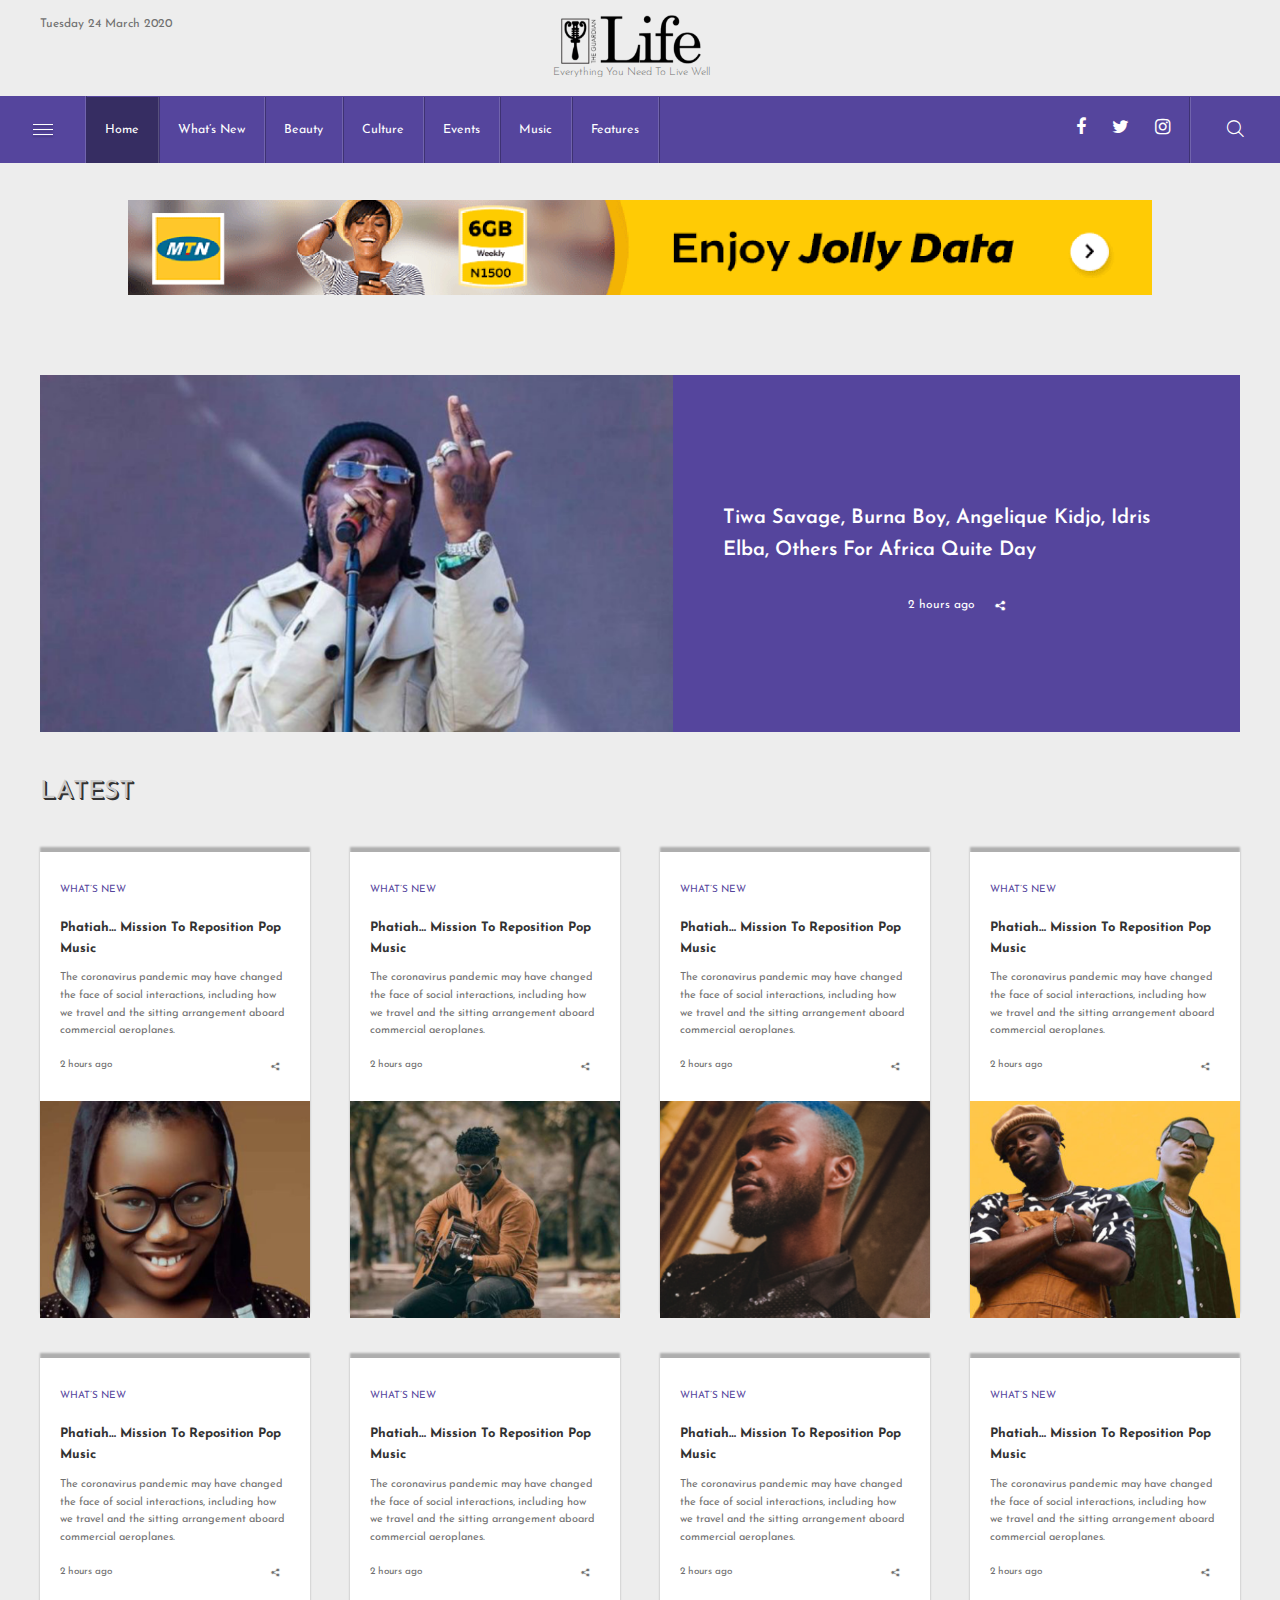
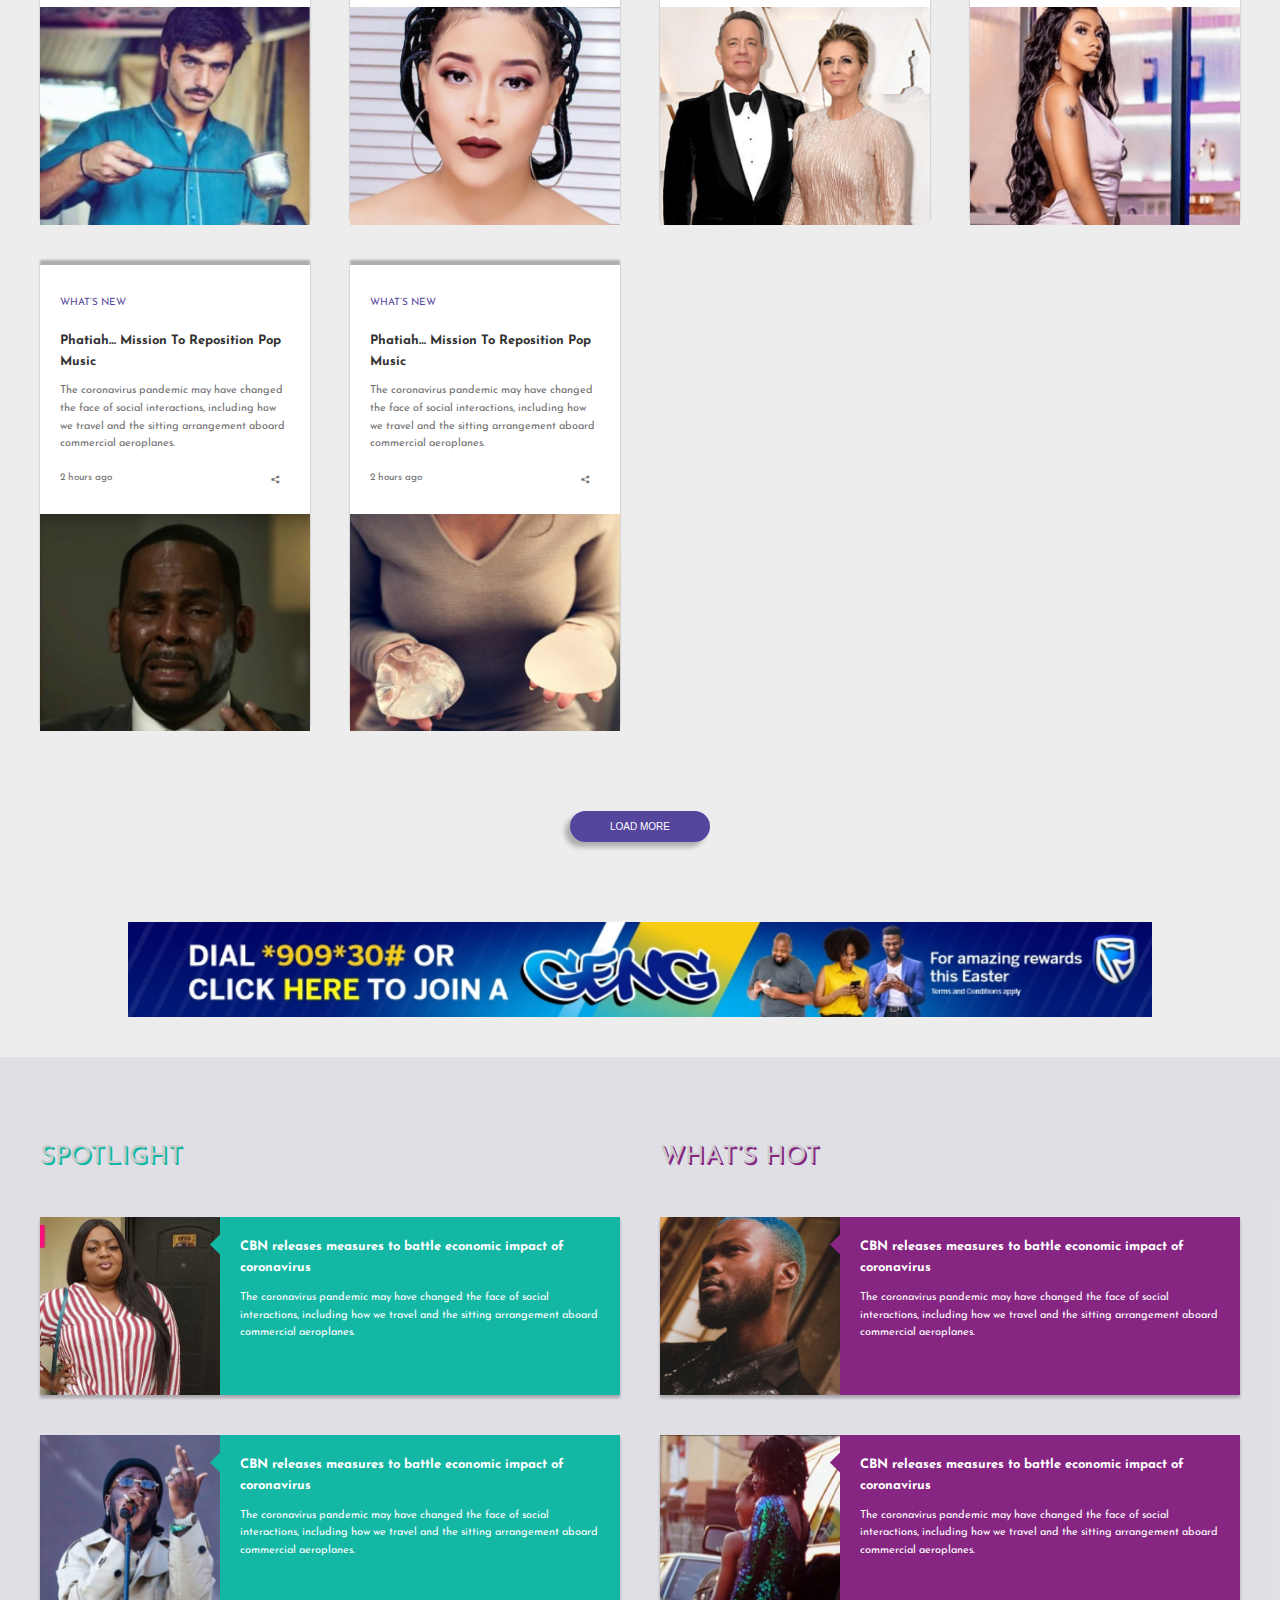
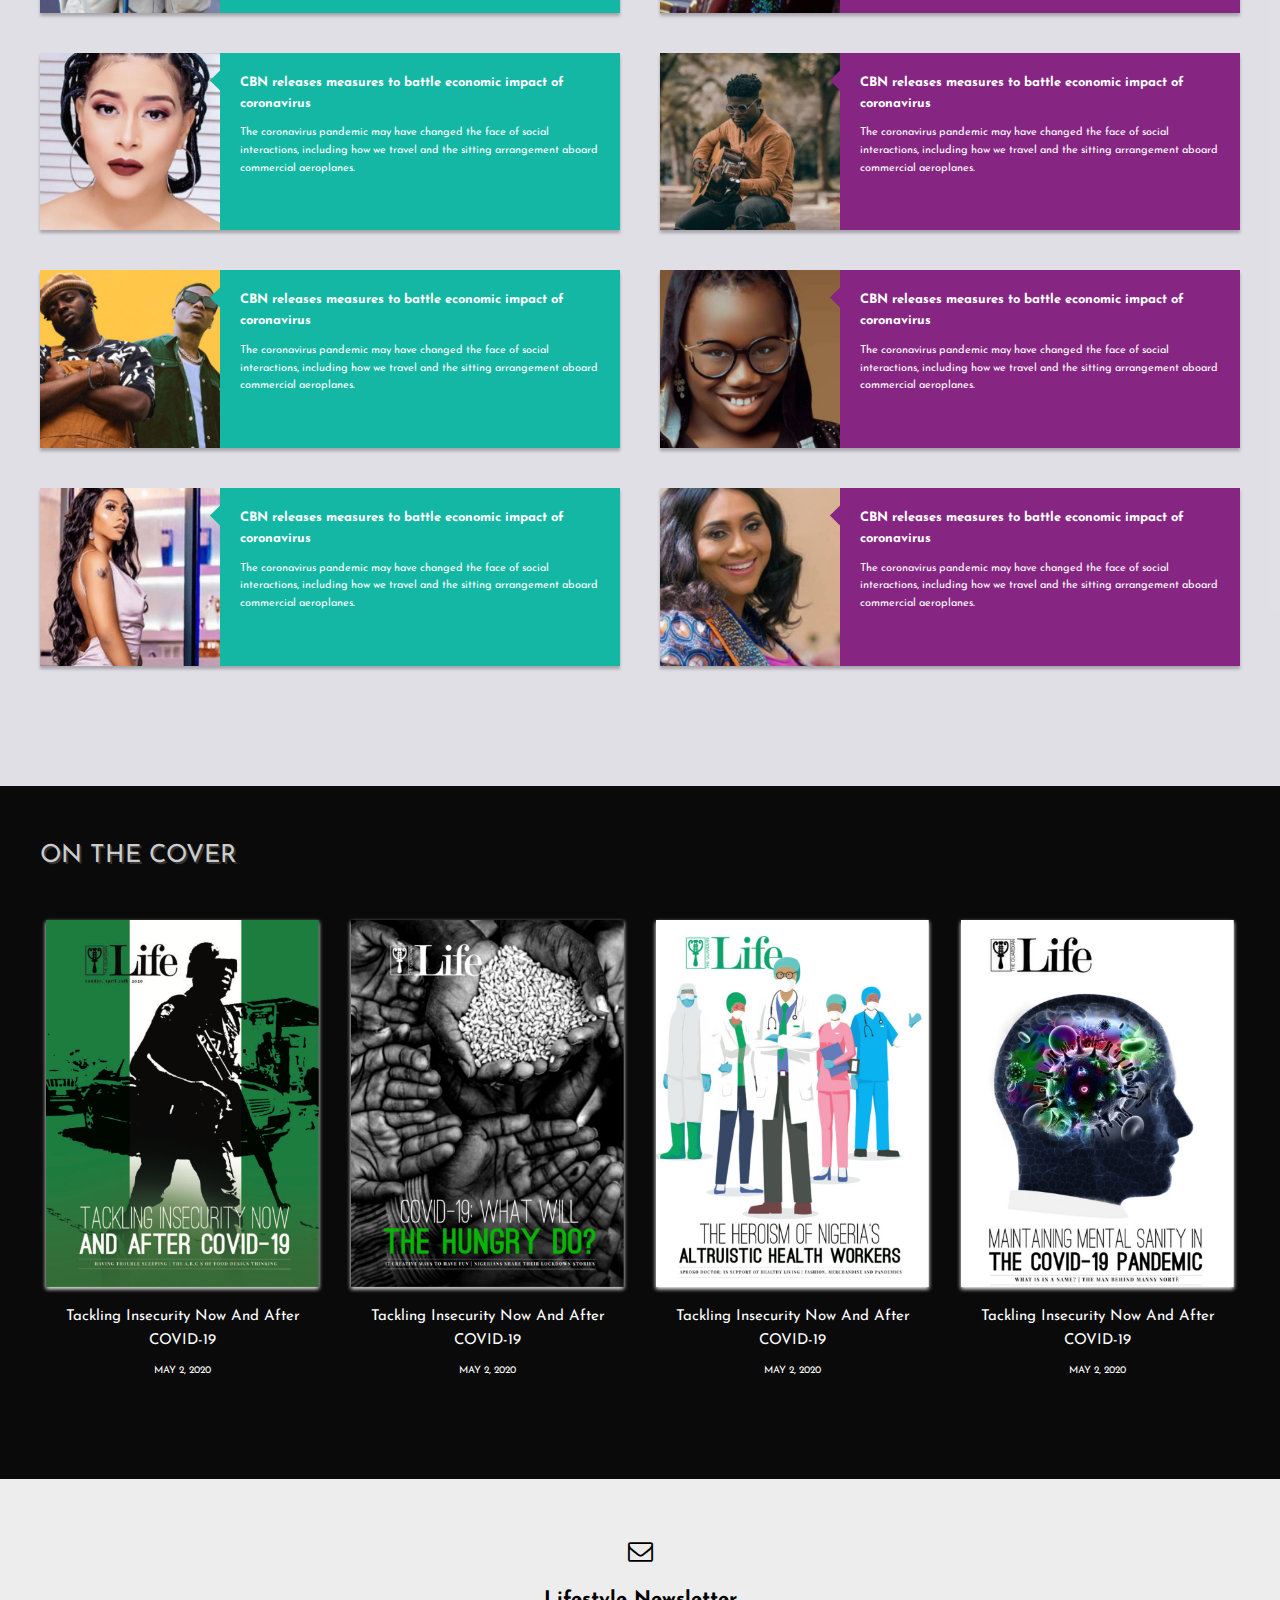
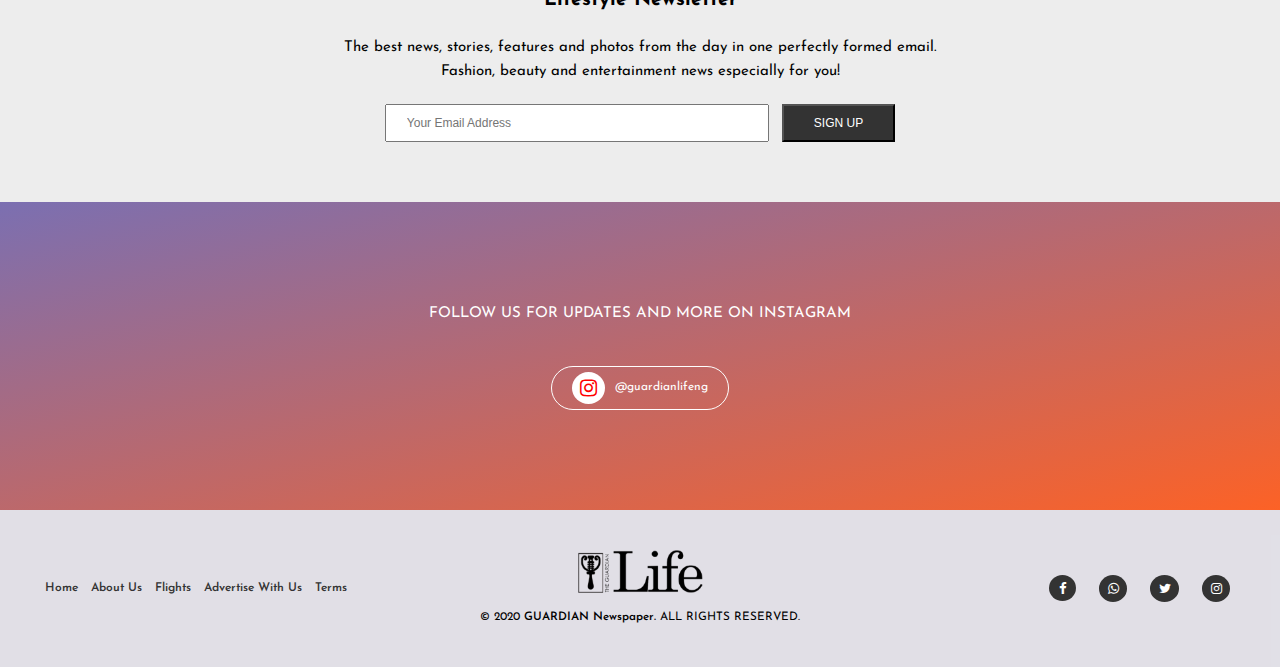
<file: index.html>
<!DOCTYPE html>
<html lang="en">

<head>
  <meta charset="UTF-8">
  <meta name="viewport" content="width=device-width, initial-scale=1.0">
  <meta http-equiv="X-UA-Compatible" content="ie=edge">
  <link rel="preconnect" href="https://fonts.gstatic.com">
  <link href="https://fonts.googleapis.com/css2?family=Josefin+Sans:wght@300;400;500;700&display=swap" rel="stylesheet">
  <link href="https://maxcdn.bootstrapcdn.com/font-awesome/4.7.0/css/font-awesome.min.css" rel="stylesheet"
    crossorigin="anonymous" SameSite=None>
  <link rel="stylesheet" href="scss/style.css" />
  <title>Guardian Life | Home</title>
</head>

<body>
  <header class="header">
    <div class="header__row-1 flex flex-jc-c">
      <span class="timestamp">Tuesday 24 March 2020</span>
      <a href="#" class="logo-box flex flex-ai-c flex-fd-c">
        <img class="logo" src="./img/life_51@2x-1.png" alt="logo">
        <span>Everything You Need To Live Well</span>
      </a>
    </div>
    <div class="header__row-2 flex flex-ai-c">
      <div class="hamburger-btn">
        <div class="hamburger"></div>
      </div>
      <div class="collapse-logo">
        <a href="#" class="collapse-logo__box flex flex-ai-c flex-fd-c">
          <img class="logo" src="./img/life_51@2x-2.png" alt="logo">
          <span>Everything You Need To Live Well</span>
        </a>
      </div>
      <nav class="header__nav flex">
        <a class="nav-btn active" href="#">Home</a>
        <a class="nav-btn" href="#">What’s New</a>
        <a class="nav-btn" href="#">Beauty</a>
        <a class="nav-btn" href="#">Culture</a>
        <a class="nav-btn" href="#">Events</a>
        <a class="nav-btn" href="#">Music</a>
        <a class="nav-btn" href="#">Features</a>
      </nav>
      <div class="social">
        <div class="social__links">
          <a href="https://www.facebook.com/guardianng" target="_blank"><span class="fa fa-facebook"
              aria-hidden="true"></span></a>
          <a href="https://twitter.com/GuardianNigeria"><span class="fa fa-twitter" aria-hidden="true"></span></a>
          <a href="https://www.instagram.com/guardianlifeng/"><span class="fa fa-instagram"
              aria-hidden="true"></span></a>
        </div>
        <span class="collapse-timestamp">Tuesday 24 March 2020</span>
      </div>
      <div class="search"><span aria-label="search" class="fa fa-search" aria-hidden="true"></span>
        <div class="search__field hidden">
          <form class="search__form flex flex-ai-c flex-jc-c" action="#">
            <input type="text" placeholder="Search Guardian Newspaper" class="search__form-input">
            <span class="search__form-icon"><i class="fa fa-search" aria-hidden="true"></i></span>
          </form>
        </div>
      </div>
    </div>
    <div class="hamburger-menu collapse">
      <nav class="hamburger-menu__nav flex flex-fd-c">
        <ul class="flex flex-fd-c">
          <a href="#">Home</a>
          <a href="#">Beauty</a>
          <a href="#">Culture</a>
          <a href="#">Events</a>
          <a href="#">Features</a>
          <a href="#">Food</a>
          <a href="#">Film</a>
          <a href="#">Love and Relationship</a>
          <a href="#">Music</a>
          <a href="#">Odd News</a>
          <a href="#">On the Cover</a>
          <a href="#">Spotlight</a>
          <a href="#">Style</a>
          <a href="#">Travel and Places</a>
          <a href="#">Wellness</a>
          <a href="#">What's New</a>
        </ul>
        <div class="hamburger-menu__footer flex flex-fd-c">
          <div class="logobox flex flex-ai-c flex-jc-sb">
            <a href="#" class="logobox__1">
              <img src="./img/logo_tv@2x@2x.png" alt="Guardian Tv ">
            </a>
            <a href="#" class="logobox__2">
              <img src="./img/guardian_logo@2x@2x.png" alt=" Guardian nigeria">
            </a>
          </div>
          <div class="socials">
            <a href="https://www.facebook.com/guardianng" target="_blank"><span class="fa fa-facebook"
                aria-hidden="true"></span></a>
            <a href="#" target="_blank"><span class="fa fa-whatsapp" aria-hidden="true"></span></a>
            <a href="https://twitter.com/GuardianNigeria"><span class="fa fa-twitter" aria-hidden="true"></span></a>
            <a href="#"><span class="fa fa-instagram" aria-hidden="true"></span></a>
          </div>
        </div>
      </nav>
    </div>
    <div class="backdrop" hidden></div>
  </header>
  <main class="main">
    <a href="#" class="top-logo__ad">
      <img src="./img/3e08087289ebbe01938a68c8086e5003@2x.png" alt="">
    </a>

    <div class="top-article flex">
      <a class="top-article__img" href="#">
        <img src="./img/Airlines-Quarantine--1062x598.png" alt="">
      </a>
      <div class="top-article__content flex flex-fd-c flex-ai-c flex-jc-c">
        <h1><a href="#">Tiwa Savage, Burna Boy, Angelique Kidjo, Idris Elba, Others For Africa Quite Day </a></h1>
        <div class="flex flex-ai-c">
          <span>2 hours ago</span>
          <div class="share">
            <span class="fa fa-share-alt" aria-hidden="true"></span>
            <div class="share__links hidden">
              <span>share on</span>
              <a href="https://twitter.com/intent/tweet?text=" target="_blank"><span aria-label="twitter link"
                  class="fa fa-twitter" aria-hidden="true"></span><span>Twitter</span></a>
              <a href="https://www.facebook.com/sharer/sharer.php?u=" target="_blank"><span class="fa fa-facebook"
                  aria-hidden="true"></span><span>Facebook</span></a>
              <a href="https://api.whatsapp.com/send?text=https%3A%2F%2Fguardian.ng" target="_blank"><span
                  aria-label="whatsapp link" class="fa fa-whatsapp" aria-hidden="true"></span><span>Whatsapp</span></a>
              <a href="https://www.linkedin.com/shareArticle?mini=true&url=&title=&summary=&source="
                target="_blank"><span aria-label="alternative share link" class="fa fa-linkedin"
                  aria-hidden="true"></span><span>linkedin</span></a>
            </div>
          </div>
        </div>
      </div>
    </div>

    <section class="latest">
      <h2 class="title">Latest</h2>
      <div class="latest__grid">
        <article class="card-1">
          <div class="card-1__content">
            <a href="#">WHAT’S NEW</a>
            <h3><a href="#">
                Phatiah… Mission To Reposition Pop Music</a></h3>
            <p>The coronavirus pandemic may have changed the face of social interactions, including how we travel and
              the sitting arrangement aboard commercial aeroplanes.</p>
            <div>
              <span>2 hours ago</span>
              <div class="share">
                <span class="fa fa-share-alt" aria-hidden="true"></span>
                <div class="share__links hidden">
                  <span>share on</span>
                  <a href="https://twitter.com/intent/tweet?text=" target="_blank"><span aria-label="twitter link"
                      class="fa fa-twitter" aria-hidden="true"></span><span>Twitter</span></a>
                  <a href="https://www.facebook.com/sharer/sharer.php?u=" target="_blank"><span class="fa fa-facebook"
                      aria-hidden="true"></span><span>Facebook</span></a>
                  <a href="https://api.whatsapp.com/send?text=https%3A%2F%2Fguardian.ng" target="_blank"><span
                      aria-label="whatsapp link" class="fa fa-whatsapp"
                      aria-hidden="true"></span><span>Whatsapp</span></a>
                  <a href="https://www.linkedin.com/shareArticle?mini=true&url=&title=&summary=&source="
                    target="_blank"><span aria-label="alternative share link" class="fa fa-linkedin"
                      aria-hidden="true"></span><span>linkedin</span></a>
                </div>
              </div>
            </div>
            <div class="arrow"></div>
          </div>
          <a href="#" class="card-1__img">
            <img src="./img/EWtGCcuXYAYQu3o-1062x598.png" alt="">
          </a>
        </article>
        <article class="card-1">
          <div class="card-1__content">
            <a href="#">WHAT’S NEW</a>
            <h3><a href="#">
                Phatiah… Mission To Reposition Pop Music</a></h3>
            <p>The coronavirus pandemic may have changed the face of social interactions, including how we travel and
              the sitting arrangement aboard commercial aeroplanes.</p>
            <div>
              <span>2 hours ago</span>
              <div class="share">
                <span class="fa fa-share-alt" aria-hidden="true"></span>
                <div class="share__links hidden">
                  <span>share on</span>
                  <a href="https://twitter.com/intent/tweet?text=" target="_blank"><span aria-label="twitter link"
                      class="fa fa-twitter" aria-hidden="true"></span><span>Twitter</span></a>
                  <a href="https://www.facebook.com/sharer/sharer.php?u=" target="_blank"><span class="fa fa-facebook"
                      aria-hidden="true"></span><span>Facebook</span></a>
                  <a href="https://api.whatsapp.com/send?text=https%3A%2F%2Fguardian.ng" target="_blank"><span
                      aria-label="whatsapp link" class="fa fa-whatsapp"
                      aria-hidden="true"></span><span>Whatsapp</span></a>
                  <a href="https://www.linkedin.com/shareArticle?mini=true&url=&title=&summary=&source="
                    target="_blank"><span aria-label="alternative share link" class="fa fa-linkedin"
                      aria-hidden="true"></span><span>linkedin</span></a>
                </div>
              </div>
            </div>
            <div class="arrow"></div>
          </div>
          <a href="#" class="card-1__img">
            <img src="./img/EWtGCcuXYAYQu3o-1062x598-1.png" alt="">
          </a>
        </article>
        <article class="card-1">
          <div class="card-1__content">
            <a href="#">WHAT’S NEW</a>
            <h3><a href="#">
                Phatiah… Mission To Reposition Pop Music</a></h3>
            <p>The coronavirus pandemic may have changed the face of social interactions, including how we travel and
              the sitting arrangement aboard commercial aeroplanes.</p>
            <div>
              <span>2 hours ago</span>
              <div class="share">
                <span class="fa fa-share-alt" aria-hidden="true"></span>
                <div class="share__links hidden">
                  <span>share on</span>
                  <a href="https://twitter.com/intent/tweet?text=" target="_blank"><span aria-label="twitter link"
                      class="fa fa-twitter" aria-hidden="true"></span><span>Twitter</span></a>
                  <a href="https://www.facebook.com/sharer/sharer.php?u=" target="_blank"><span class="fa fa-facebook"
                      aria-hidden="true"></span><span>Facebook</span></a>
                  <a href="https://api.whatsapp.com/send?text=https%3A%2F%2Fguardian.ng" target="_blank"><span
                      aria-label="whatsapp link" class="fa fa-whatsapp"
                      aria-hidden="true"></span><span>Whatsapp</span></a>
                  <a href="https://www.linkedin.com/shareArticle?mini=true&url=&title=&summary=&source="
                    target="_blank"><span aria-label="alternative share link" class="fa fa-linkedin"
                      aria-hidden="true"></span><span>linkedin</span></a>
                </div>
              </div>
            </div>
            <div class="arrow"></div>
          </div>
          <a href="#" class="card-1__img">
            <img src="./img/EWtGCcuXYAYQu3o-1062x598-2.png" alt="">
          </a>
        </article>
        <article class="card-1">
          <div class="card-1__content">
            <a href="#">WHAT’S NEW</a>
            <h3><a href="#">
                Phatiah… Mission To Reposition Pop Music</a></h3>
            <p>The coronavirus pandemic may have changed the face of social interactions, including how we travel and
              the sitting arrangement aboard commercial aeroplanes.</p>
            <div>
              <span>2 hours ago</span>
              <div class="share">
                <span class="fa fa-share-alt" aria-hidden="true"></span>
                <div class="share__links hidden">
                  <span>share on</span>
                  <a href="https://twitter.com/intent/tweet?text=" target="_blank"><span aria-label="twitter link"
                      class="fa fa-twitter" aria-hidden="true"></span><span>Twitter</span></a>
                  <a href="https://www.facebook.com/sharer/sharer.php?u=" target="_blank"><span class="fa fa-facebook"
                      aria-hidden="true"></span><span>Facebook</span></a>
                  <a href="https://api.whatsapp.com/send?text=https%3A%2F%2Fguardian.ng" target="_blank"><span
                      aria-label="whatsapp link" class="fa fa-whatsapp"
                      aria-hidden="true"></span><span>Whatsapp</span></a>
                  <a href="https://www.linkedin.com/shareArticle?mini=true&url=&title=&summary=&source="
                    target="_blank"><span aria-label="alternative share link" class="fa fa-linkedin"
                      aria-hidden="true"></span><span>linkedin</span></a>
                </div>
              </div>
            </div>
            <div class="arrow"></div>
          </div>
          <a href="#" class="card-1__img">
            <img src="./img/EWtGCcuXYAYQu3o-1062x598-3.png" alt="">
          </a>
        </article>
        <!-- </div> -->
        <!-- <div class="latest__grid"> -->
        <article class="card-1">
          <div class="card-1__content">
            <a href="#">WHAT’S NEW</a>
            <h3><a href="#">
                Phatiah… Mission To Reposition Pop Music</a></h3>
            <p>The coronavirus pandemic may have changed the face of social interactions, including how we travel and
              the sitting arrangement aboard commercial aeroplanes.</p>
            <div>
              <span>2 hours ago</span>
              <div class="share">
                <span class="fa fa-share-alt" aria-hidden="true"></span>
                <div class="share__links hidden">
                  <span>share on</span>
                  <a href="https://twitter.com/intent/tweet?text=" target="_blank"><span aria-label="twitter link"
                      class="fa fa-twitter" aria-hidden="true"></span><span>Twitter</span></a>
                  <a href="https://www.facebook.com/sharer/sharer.php?u=" target="_blank"><span class="fa fa-facebook"
                      aria-hidden="true"></span><span>Facebook</span></a>
                  <a href="https://api.whatsapp.com/send?text=https%3A%2F%2Fguardian.ng" target="_blank"><span
                      aria-label="whatsapp link" class="fa fa-whatsapp"
                      aria-hidden="true"></span><span>Whatsapp</span></a>
                  <a href="https://www.linkedin.com/shareArticle?mini=true&url=&title=&summary=&source="
                    target="_blank"><span aria-label="alternative share link" class="fa fa-linkedin"
                      aria-hidden="true"></span><span>linkedin</span></a>
                </div>
              </div>
            </div>
            <div class="arrow"></div>
          </div>
          <a href="#" class="card-1__img">
            <img src="./img/EWtGCcuXYAYQu3o-1062x598-4.png" alt="">
          </a>
        </article>
        <article class="card-1">
          <div class="card-1__content">
            <a href="#">WHAT’S NEW</a>
            <h3><a href="#">
                Phatiah… Mission To Reposition Pop Music</a></h3>
            <p>The coronavirus pandemic may have changed the face of social interactions, including how we travel and
              the sitting arrangement aboard commercial aeroplanes.</p>
            <div>
              <span>2 hours ago</span>
              <div class="share">
                <span class="fa fa-share-alt" aria-hidden="true"></span>
                <div class="share__links hidden">
                  <span>share on</span>
                  <a href="https://twitter.com/intent/tweet?text=" target="_blank"><span aria-label="twitter link"
                      class="fa fa-twitter" aria-hidden="true"></span><span>Twitter</span></a>
                  <a href="https://www.facebook.com/sharer/sharer.php?u=" target="_blank"><span class="fa fa-facebook"
                      aria-hidden="true"></span><span>Facebook</span></a>
                  <a href="https://api.whatsapp.com/send?text=https%3A%2F%2Fguardian.ng" target="_blank"><span
                      aria-label="whatsapp link" class="fa fa-whatsapp"
                      aria-hidden="true"></span><span>Whatsapp</span></a>
                  <a href="https://www.linkedin.com/shareArticle?mini=true&url=&title=&summary=&source="
                    target="_blank"><span aria-label="alternative share link" class="fa fa-linkedin"
                      aria-hidden="true"></span><span>linkedin</span></a>
                </div>
              </div>
            </div>
            <div class="arrow"></div>
          </div>
          <a href="#" class="card-1__img">
            <img src="./img/EWtGCcuXYAYQu3o-1062x598-5.png" alt="">
          </a>
        </article>
        <article class="card-1">
          <div class="card-1__content">
            <a href="#">WHAT’S NEW</a>
            <h3><a href="#">
                Phatiah… Mission To Reposition Pop Music</a></h3>
            <p>The coronavirus pandemic may have changed the face of social interactions, including how we travel and
              the sitting arrangement aboard commercial aeroplanes.</p>
            <div>
              <span>2 hours ago</span>
              <div class="share">
                <span class="fa fa-share-alt" aria-hidden="true"></span>
                <div class="share__links hidden">
                  <span>share on</span>
                  <a href="https://twitter.com/intent/tweet?text=" target="_blank"><span aria-label="twitter link"
                      class="fa fa-twitter" aria-hidden="true"></span><span>Twitter</span></a>
                  <a href="https://www.facebook.com/sharer/sharer.php?u=" target="_blank"><span class="fa fa-facebook"
                      aria-hidden="true"></span><span>Facebook</span></a>
                  <a href="https://api.whatsapp.com/send?text=https%3A%2F%2Fguardian.ng" target="_blank"><span
                      aria-label="whatsapp link" class="fa fa-whatsapp"
                      aria-hidden="true"></span><span>Whatsapp</span></a>
                  <a href="https://www.linkedin.com/shareArticle?mini=true&url=&title=&summary=&source="
                    target="_blank"><span aria-label="alternative share link" class="fa fa-linkedin"
                      aria-hidden="true"></span><span>linkedin</span></a>
                </div>
              </div>
            </div>
            <div class="arrow"></div>
          </div>
          <a href="#" class="card-1__img">
            <img src="./img/EWtGCcuXYAYQu3o-1062x598-6.png" alt="">
          </a>
        </article>
        <article class="card-1">
          <div class="card-1__content">
            <a href="#">WHAT’S NEW</a>
            <h3><a href="#">
                Phatiah… Mission To Reposition Pop Music</a></h3>
            <p>The coronavirus pandemic may have changed the face of social interactions, including how we travel and
              the sitting arrangement aboard commercial aeroplanes.</p>
            <div>
              <span>2 hours ago</span>
              <div class="share">
                <span class="fa fa-share-alt" aria-hidden="true"></span>
                <div class="share__links hidden">
                  <span>share on</span>
                  <a href="https://twitter.com/intent/tweet?text=" target="_blank"><span aria-label="twitter link"
                      class="fa fa-twitter" aria-hidden="true"></span><span>Twitter</span></a>
                  <a href="https://www.facebook.com/sharer/sharer.php?u=" target="_blank"><span class="fa fa-facebook"
                      aria-hidden="true"></span><span>Facebook</span></a>
                  <a href="https://api.whatsapp.com/send?text=https%3A%2F%2Fguardian.ng" target="_blank"><span
                      aria-label="whatsapp link" class="fa fa-whatsapp"
                      aria-hidden="true"></span><span>Whatsapp</span></a>
                  <a href="https://www.linkedin.com/shareArticle?mini=true&url=&title=&summary=&source="
                    target="_blank"><span aria-label="alternative share link" class="fa fa-linkedin"
                      aria-hidden="true"></span><span>linkedin</span></a>
                </div>
              </div>
            </div>
            <div class="arrow"></div>
          </div>
          <a href="#" class="card-1__img">
            <img src="./img/EWtGCcuXYAYQu3o-1062x598-7.png" alt="">
          </a>
        </article>
        <!-- </div> -->
        <!-- <div class="latest__grid"> -->
        <article class="card-1">
          <div class="card-1__content">
            <a href="#">WHAT’S NEW</a>
            <h3><a href="#">
                Phatiah… Mission To Reposition Pop Music</a></h3>
            <p>The coronavirus pandemic may have changed the face of social interactions, including how we travel and
              the sitting arrangement aboard commercial aeroplanes.</p>
            <div>
              <span>2 hours ago</span>
              <div class="share">
                <span class="fa fa-share-alt" aria-hidden="true"></span>
                <div class="share__links hidden">
                  <span>share on</span>
                  <a href="https://twitter.com/intent/tweet?text=" target="_blank"><span aria-label="twitter link"
                      class="fa fa-twitter" aria-hidden="true"></span><span>Twitter</span></a>
                  <a href="https://www.facebook.com/sharer/sharer.php?u=" target="_blank"><span class="fa fa-facebook"
                      aria-hidden="true"></span><span>Facebook</span></a>
                  <a href="https://api.whatsapp.com/send?text=https%3A%2F%2Fguardian.ng" target="_blank"><span
                      aria-label="whatsapp link" class="fa fa-whatsapp"
                      aria-hidden="true"></span><span>Whatsapp</span></a>
                  <a href="https://www.linkedin.com/shareArticle?mini=true&url=&title=&summary=&source="
                    target="_blank"><span aria-label="alternative share link" class="fa fa-linkedin"
                      aria-hidden="true"></span><span>linkedin</span></a>
                </div>
              </div>
            </div>
            <div class="arrow"></div>
          </div>
          <a href="#" class="card-1__img">
            <img src="./img/EWtGCcuXYAYQu3o-1062x598-8.png" alt="">
          </a>
        </article>
        <article class="card-1">
          <div class="card-1__content">
            <a href="#">WHAT’S NEW</a>
            <h3><a href="#">
                Phatiah… Mission To Reposition Pop Music</a></h3>
            <p>The coronavirus pandemic may have changed the face of social interactions, including how we travel and
              the sitting arrangement aboard commercial aeroplanes.</p>
            <div>
              <span>2 hours ago</span>
              <div class="share">
                <span class="fa fa-share-alt" aria-hidden="true"></span>
                <div class="share__links hidden">
                  <span>share on</span>
                  <a href="https://twitter.com/intent/tweet?text=" target="_blank"><span aria-label="twitter link"
                      class="fa fa-twitter" aria-hidden="true"></span><span>Twitter</span></a>
                  <a href="https://www.facebook.com/sharer/sharer.php?u=" target="_blank"><span class="fa fa-facebook"
                      aria-hidden="true"></span><span>Facebook</span></a>
                  <a href="https://api.whatsapp.com/send?text=https%3A%2F%2Fguardian.ng" target="_blank"><span
                      aria-label="whatsapp link" class="fa fa-whatsapp"
                      aria-hidden="true"></span><span>Whatsapp</span></a>
                  <a href="https://www.linkedin.com/shareArticle?mini=true&url=&title=&summary=&source="
                    target="_blank"><span aria-label="alternative share link" class="fa fa-linkedin"
                      aria-hidden="true"></span><span>linkedin</span></a>
                </div>
              </div>
            </div>
            <div class="arrow"></div>
          </div>
          <a href="#" class="card-1__img">
            <img src="./img/EWtGCcuXYAYQu3o-1062x598-9.png" alt="">
          </a>
        </article>
        <article class="card-1">
          <div class="card-1__content">
            <a href="#">WHAT’S NEW</a>
            <h3><a href="#">
                Phatiah… Mission To Reposition Pop Music</a></h3>
            <p>The coronavirus pandemic may have changed the face of social interactions, including how we travel and
              the sitting arrangement aboard commercial aeroplanes.</p>
            <div>
              <span>2 hours ago</span>
              <div class="share">
                <span class="fa fa-share-alt" aria-hidden="true"></span>
                <div class="share__links hidden">
                  <span>share on</span>
                  <a href="https://twitter.com/intent/tweet?text=" target="_blank"><span aria-label="twitter link"
                      class="fa fa-twitter" aria-hidden="true"></span><span>Twitter</span></a>
                  <a href="https://www.facebook.com/sharer/sharer.php?u=" target="_blank"><span class="fa fa-facebook"
                      aria-hidden="true"></span><span>Facebook</span></a>
                  <a href="https://api.whatsapp.com/send?text=https%3A%2F%2Fguardian.ng" target="_blank"><span
                      aria-label="whatsapp link" class="fa fa-whatsapp"
                      aria-hidden="true"></span><span>Whatsapp</span></a>
                  <a href="https://www.linkedin.com/shareArticle?mini=true&url=&title=&summary=&source="
                    target="_blank"><span aria-label="alternative share link" class="fa fa-linkedin"
                      aria-hidden="true"></span><span>linkedin</span></a>
                </div>
              </div>
            </div>
            <div class="arrow"></div>
          </div>
          <a href="#" class="card-1__img">
            <img src="./img/EWtGCcuXYAYQu3o-1062x598-10.png" alt="">
          </a>
        </article>
        <article class="card-1">
          <div class="card-1__content">
            <a href="#">WHAT’S NEW</a>
            <h3><a href="#">
                Phatiah… Mission To Reposition Pop Music</a></h3>
            <p>The coronavirus pandemic may have changed the face of social interactions, including how we travel and
              the sitting arrangement aboard commercial aeroplanes.</p>
            <div>
              <span>2 hours ago</span>
              <div class="share">
                <span class="fa fa-share-alt" aria-hidden="true"></span>
                <div class="share__links hidden">
                  <span>share on</span>
                  <a href="https://twitter.com/intent/tweet?text=" target="_blank"><span aria-label="twitter link"
                      class="fa fa-twitter" aria-hidden="true"></span><span>Twitter</span></a>
                  <a href="https://www.facebook.com/sharer/sharer.php?u=" target="_blank"><span class="fa fa-facebook"
                      aria-hidden="true"></span><span>Facebook</span></a>
                  <a href="https://api.whatsapp.com/send?text=https%3A%2F%2Fguardian.ng" target="_blank"><span
                      aria-label="whatsapp link" class="fa fa-whatsapp"
                      aria-hidden="true"></span><span>Whatsapp</span></a>
                  <a href="https://www.linkedin.com/shareArticle?mini=true&url=&title=&summary=&source="
                    target="_blank"><span aria-label="alternative share link" class="fa fa-linkedin"
                      aria-hidden="true"></span><span>linkedin</span></a>
                </div>
              </div>
            </div>
            <div class="arrow"></div>
          </div>
          <a href="#" class="card-1__img">
            <img src="./img/EWtGCcuXYAYQu3o-1062x598-11.png" alt="">
          </a>
        </article>
        <!-- </div> -->
        <!-- <div class="latest__grid"> -->
        <article class="card-1">
          <div class="card-1__content">
            <a href="#">WHAT’S NEW</a>
            <h3><a href="#">
                Phatiah… Mission To Reposition Pop Music</a></h3>
            <p>The coronavirus pandemic may have changed the face of social interactions, including how we travel and
              the sitting arrangement aboard commercial aeroplanes.</p>
            <div>
              <span>2 hours ago</span>
              <div class="share">
                <span class="fa fa-share-alt" aria-hidden="true"></span>
                <div class="share__links hidden">
                  <span>share on</span>
                  <a href="https://twitter.com/intent/tweet?text=" target="_blank"><span aria-label="twitter link"
                      class="fa fa-twitter" aria-hidden="true"></span><span>Twitter</span></a>
                  <a href="https://www.facebook.com/sharer/sharer.php?u=" target="_blank"><span class="fa fa-facebook"
                      aria-hidden="true"></span><span>Facebook</span></a>
                  <a href="https://api.whatsapp.com/send?text=https%3A%2F%2Fguardian.ng" target="_blank"><span
                      aria-label="whatsapp link" class="fa fa-whatsapp"
                      aria-hidden="true"></span><span>Whatsapp</span></a>
                  <a href="https://www.linkedin.com/shareArticle?mini=true&url=&title=&summary=&source="
                    target="_blank"><span aria-label="alternative share link" class="fa fa-linkedin"
                      aria-hidden="true"></span><span>linkedin</span></a>
                </div>
              </div>
            </div>
            <div class="arrow"></div>
          </div>
          <a href="#" class="card-1__img">
            <img src="./img/EWtGCcuXYAYQu3o-1062x598-12.png" alt="">
          </a>
        </article>
        <article class="card-1">
          <div class="card-1__content">
            <a href="#">WHAT’S NEW</a>
            <h3><a href="#">
                Phatiah… Mission To Reposition Pop Music</a></h3>
            <p>The coronavirus pandemic may have changed the face of social interactions, including how we travel and
              the sitting arrangement aboard commercial aeroplanes.</p>
            <div>
              <span>2 hours ago</span>
              <div class="share">
                <span class="fa fa-share-alt" aria-hidden="true"></span>
                <div class="share__links hidden">
                  <span>share on</span>
                  <a href="https://twitter.com/intent/tweet?text=" target="_blank"><span aria-label="twitter link"
                      class="fa fa-twitter" aria-hidden="true"></span><span>Twitter</span></a>
                  <a href="https://www.facebook.com/sharer/sharer.php?u=" target="_blank"><span class="fa fa-facebook"
                      aria-hidden="true"></span><span>Facebook</span></a>
                  <a href="https://api.whatsapp.com/send?text=https%3A%2F%2Fguardian.ng" target="_blank"><span
                      aria-label="whatsapp link" class="fa fa-whatsapp"
                      aria-hidden="true"></span><span>Whatsapp</span></a>
                  <a href="https://www.linkedin.com/shareArticle?mini=true&url=&title=&summary=&source="
                    target="_blank"><span aria-label="alternative share link" class="fa fa-linkedin"
                      aria-hidden="true"></span><span>linkedin</span></a>
                </div>
              </div>
            </div>
            <div class="arrow"></div>
          </div>
          <a href="#" class="card-1__img">
            <img src="./img/EWtGCcuXYAYQu3o-1062x598-13.png" alt="">
          </a>
        </article>
        <article class="card-1">
          <div class="card-1__content">
            <a href="#">WHAT’S NEW</a>
            <h3><a href="#">
                Phatiah… Mission To Reposition Pop Music</a></h3>
            <p>The coronavirus pandemic may have changed the face of social interactions, including how we travel and
              the sitting arrangement aboard commercial aeroplanes.</p>
            <div>
              <span>2 hours ago</span>
              <div class="share">
                <span class="fa fa-share-alt" aria-hidden="true"></span>
                <div class="share__links hidden">
                  <span>share on</span>
                  <a href="https://twitter.com/intent/tweet?text=" target="_blank"><span aria-label="twitter link"
                      class="fa fa-twitter" aria-hidden="true"></span><span>Twitter</span></a>
                  <a href="https://www.facebook.com/sharer/sharer.php?u=" target="_blank"><span class="fa fa-facebook"
                      aria-hidden="true"></span><span>Facebook</span></a>
                  <a href="https://api.whatsapp.com/send?text=https%3A%2F%2Fguardian.ng" target="_blank"><span
                      aria-label="whatsapp link" class="fa fa-whatsapp"
                      aria-hidden="true"></span><span>Whatsapp</span></a>
                  <a href="https://www.linkedin.com/shareArticle?mini=true&url=&title=&summary=&source="
                    target="_blank"><span aria-label="alternative share link" class="fa fa-linkedin"
                      aria-hidden="true"></span><span>linkedin</span></a>
                </div>
              </div>
            </div>
            <div class="arrow"></div>
          </div>
          <a href="#" class="card-1__img">
            <img src="./img/EWtGCcuXYAYQu3o-1062x598-14.png" alt="">
          </a>
        </article>
        <article class="card-1">
          <div class="card-1__content">
            <a href="#">WHAT’S NEW</a>
            <h3><a href="#">
                Phatiah… Mission To Reposition Pop Music</a></h3>
            <p>The coronavirus pandemic may have changed the face of social interactions, including how we travel and
              the sitting arrangement aboard commercial aeroplanes.</p>
            <div>
              <span>2 hours ago</span>
              <div class="share">
                <span class="fa fa-share-alt" aria-hidden="true"></span>
                <div class="share__links hidden">
                  <span>share on</span>
                  <a href="https://twitter.com/intent/tweet?text=" target="_blank"><span aria-label="twitter link"
                      class="fa fa-twitter" aria-hidden="true"></span><span>Twitter</span></a>
                  <a href="https://www.facebook.com/sharer/sharer.php?u=" target="_blank"><span class="fa fa-facebook"
                      aria-hidden="true"></span><span>Facebook</span></a>
                  <a href="https://api.whatsapp.com/send?text=https%3A%2F%2Fguardian.ng" target="_blank"><span
                      aria-label="whatsapp link" class="fa fa-whatsapp"
                      aria-hidden="true"></span><span>Whatsapp</span></a>
                  <a href="https://www.linkedin.com/shareArticle?mini=true&url=&title=&summary=&source="
                    target="_blank"><span aria-label="alternative share link" class="fa fa-linkedin"
                      aria-hidden="true"></span><span>linkedin</span></a>
                </div>
              </div>
            </div>
            <div class="arrow"></div>
          </div>
          <a href="#" class="card-1__img">
            <img src="./img/EWtGCcuXYAYQu3o-1062x598-15.png" alt="">
          </a>
        </article>
      </div>
    </section>
    <div class="load-btn">
      <button href="#">Load More</button>
    </div>
    <div class="logo__ad-1">
      <img src="./img/11733487409148836018.png" alt="">
    </div>
    <div class="events">
      <section class="spotlight">
        <h2 class="title" href="#">spotlight</h2>
        <div>
          <article class="card-2">
            <a href="#" class="card-2__img">
              <img src="./img/EWtGCcuXYAYQu3o-1062x598-16.png" alt="">
            </a>
            <div class="card-2__content">
              <h3><a href="#">
                  CBN releases measures to battle economic impact of coronavirus</a></h3>
              <p>The coronavirus pandemic may have changed the face of social interactions, including how we travel and
                the sitting arrangement aboard commercial aeroplanes.</p>
              <div class="arrow"></div>
            </div>
          </article>
          <article class="card-2">
            <a href="#" class="card-2__img">
              <img src="./img/EWtGCcuXYAYQu3o-1062x598-17.png" alt="">
            </a>
            <div class="card-2__content">
              <h3><a href="#">
                  CBN releases measures to battle economic impact of coronavirus</a></h3>
              <p>The coronavirus pandemic may have changed the face of social interactions, including how we travel and
                the sitting arrangement aboard commercial aeroplanes.</p>
              <div class="arrow"></div>
            </div>
          </article>
          <article class="card-2">
            <a href="#" class="card-2__img">
              <img src="./img/EWtGCcuXYAYQu3o-1062x598-18.png" alt="">
            </a>
            <div class="card-2__content">
              <h3><a href="#">
                  CBN releases measures to battle economic impact of coronavirus</a></h3>
              <p>The coronavirus pandemic may have changed the face of social interactions, including how we travel and
                the sitting arrangement aboard commercial aeroplanes.</p>
              <div class="arrow"></div>
            </div>
          </article>
          <article class="card-2">
            <a href="#" class="card-2__img">
              <img src="./img/EWtGCcuXYAYQu3o-1062x598-19.png" alt="">
            </a>
            <div class="card-2__content">
              <h3><a href="#">
                  CBN releases measures to battle economic impact of coronavirus</a></h3>
              <p>The coronavirus pandemic may have changed the face of social interactions, including how we travel and
                the sitting arrangement aboard commercial aeroplanes.</p>
              <div class="arrow"></div>
            </div>
          </article>
          <article class="card-2">
            <a href="#" class="card-2__img">
              <img src="./img/EWtGCcuXYAYQu3o-1062x598-20.png" alt="">
            </a>
            <div class="card-2__content">
              <h3><a href="#">
                  CBN releases measures to battle economic impact of coronavirus</a></h3>
              <p>The coronavirus pandemic may have changed the face of social interactions, including how we travel and
                the sitting arrangement aboard commercial aeroplanes.</p>
              <div class="arrow"></div>
            </div>
          </article>

        </div>

      </section>
      <section class="hot">
        <h2 class="title" href="#">WHAT’S HOT</h2>
        <div>
          <article class="card-2">
            <a href="#" class="card-2__img">
              <img src="./img/EWtGCcuXYAYQu3o-1062x598-21.png" alt="">
            </a>
            <div class="card-2__content">
              <h3><a href="#">
                  CBN releases measures to battle economic impact of coronavirus</a></h3>
              <p>The coronavirus pandemic may have changed the face of social interactions, including how we travel and
                the sitting arrangement aboard commercial aeroplanes.</p>
              <div class="arrow"></div>
            </div>
          </article>
          <article class="card-2">
            <a href="#" class="card-2__img">
              <img src="./img/EWtGCcuXYAYQu3o-1062x598-22.png" alt="">
            </a>
            <div class="card-2__content">
              <h3><a href="#">
                  CBN releases measures to battle economic impact of coronavirus</a></h3>
              <p>The coronavirus pandemic may have changed the face of social interactions, including how we travel and
                the sitting arrangement aboard commercial aeroplanes.</p>
              <div class="arrow"></div>
            </div>
          </article>
          <article class="card-2">
            <a href="#" class="card-2__img">
              <img src="./img/EWtGCcuXYAYQu3o-1062x598-23.png" alt="">
            </a>
            <div class="card-2__content">
              <h3><a href="#">
                  CBN releases measures to battle economic impact of coronavirus</a></h3>
              <p>The coronavirus pandemic may have changed the face of social interactions, including how we travel and
                the sitting arrangement aboard commercial aeroplanes.</p>
              <div class="arrow"></div>
            </div>
          </article>
          <article class="card-2">
            <a href="#" class="card-2__img">
              <img src="./img/EWtGCcuXYAYQu3o-1062x598-24.png" alt="">
            </a>
            <div class="card-2__content">
              <h3><a href="#">
                  CBN releases measures to battle economic impact of coronavirus</a></h3>
              <p>The coronavirus pandemic may have changed the face of social interactions, including how we travel and
                the sitting arrangement aboard commercial aeroplanes.</p>
              <div class="arrow"></div>
            </div>
          </article>
          <article class="card-2">
            <a href="#" class="card-2__img">
              <img src="./img/EWtGCcuXYAYQu3o-1062x598-25.png" alt="">
            </a>
            <div class="card-2__content">
              <h3><a href="#">
                  CBN releases measures to battle economic impact of coronavirus</a></h3>
              <p>The coronavirus pandemic may have changed the face of social interactions, including how we travel and
                the sitting arrangement aboard commercial aeroplanes.</p>
              <div class="arrow"></div>
            </div>
          </article>
        </div>
      </section>
    </div>
    <section class="cover">
      <h2 class="title">ON THE COVER</h2>
      <div class="cover__grid">
        <article class="cover__article">
          <a href="#" class="cover__img">
            <img src="./img/Cover-April-269th-2020-send-1-574x772.png" alt="">
          </a>
          <div class="cover__link">
            <a href="#">Tackling Insecurity Now And After COVID-19</a>
            <span class="cover__timestamp">MAY 2, 2020</span>
          </div>
        </article>
        <article class="cover__article">
          <a href="#" class="cover__img">
            <img src="./img/Cover-April-19th-2020-SOCIAL-574x772.png" alt="">
          </a>
          <div class="cover__link">
            <a href="#">Tackling Insecurity Now And After COVID-19</a>
            <span class="cover__timestamp">MAY 2, 2020</span>
          </div>

        </article>
        <article class="cover__article">
          <a href="#" class="cover__img">
            <img src="./img/Cover-April-12th-2020-social-574x772.png" alt="">
          </a>
          <div class="cover__link">
            <a href="#">Tackling Insecurity Now And After COVID-19</a>
            <span class="cover__timestamp">MAY 2, 2020</span>
          </div>

        </article>
        <article class="cover__article">
          <a href="#" class="cover__img">
            <img src="./img/COVER-for-tonye-574x772.png" alt="">
          </a>
          <div class="cover__link">
            <a href="#">Tackling Insecurity Now And After COVID-19</a>
            <span class="cover__timestamp">MAY 2, 2020</span>
          </div>
        </article>
      </div>
    </section>
    <section class="subscribe">
      <span class="fa fa-envelope-o" aria-hidden="true"></span>
      <h2>Lifestyle Newsletter</h2>
      <p>The best news, stories, features and photos from the day in one perfectly formed email.</p>
      <p> Fashion, beauty and entertainment news especially for you!</p>
      <form class="subscribe__form" action="#">
        <input type="email" placeholder="Your Email Address">
        <input type="submit" value="SIGN UP">
      </form>
    </section>
    <section class="updates">
      <h2>FOLLOW US FOR UPDATES AND MORE ON INSTAGRAM</h2>
      <a href="https://www.instagram.com/guardianlifeng/" class="flex-ai-c flex-jc-c"><span class="fa fa-instagram"
          aria-hidden="true"></span>
        @guardianlifeng</a>
    </section>
  </main>
  <footer class="footer flex flex-jc-sb flex-ai-c">
    <nav class="footer__nav">
      <ul>
        <a href="#">Home</a>
        <a href="#">About Us</a>
        <a href="#">Flights</a>
        <a href="#">Advertise With Us</a>
        <a href="#">Terms</a>
      </ul>
    </nav>
    <div class="footer__logobox flex flex-fd-c flex-ai-c">
      <a href="#">
        <img src="./img/life_51@2x.png" alt="">
      </a>
      <h3>© 2020 <span>GUARDIAN Newspaper.</span> ALL RIGHTS RESERVED.</h3>
    </div>
    <div class="footer__links">
      <a href="https://www.facebook.com/guardianng" target="_blank"><span class="fa fa-facebook"
          aria-hidden="true"></span></a>
      <a href="#" target="_blank"><span class="fa fa-whatsapp" aria-hidden="true"></span></a>
      <a href="https://twitter.com/GuardianNigeria"><span class="fa fa-twitter" aria-hidden="true"></span></a>
      <a href="https://www.instagram.com/guardianlifeng/"><span class="fa fa-instagram" aria-hidden="true"></span></a>
    </div>
  </footer>
  <div class="footer-thumbmenu">
    <a href="#" class="btn active">
      <span class="fa fa-home" aria-hidden="true"></span> Home
    </a>
    <a href="#" class="btn">
      <span class="fa fa-television" aria-hidden="true"></span> Guardian TV
    </a>
    <a href="#" class="btn">
      <span class="fa fa-users" aria-hidden="true"></span> Guardian Life
    </a>
  </div>
  <script src="js/main.js"></script>
</body>

</html>
</file>
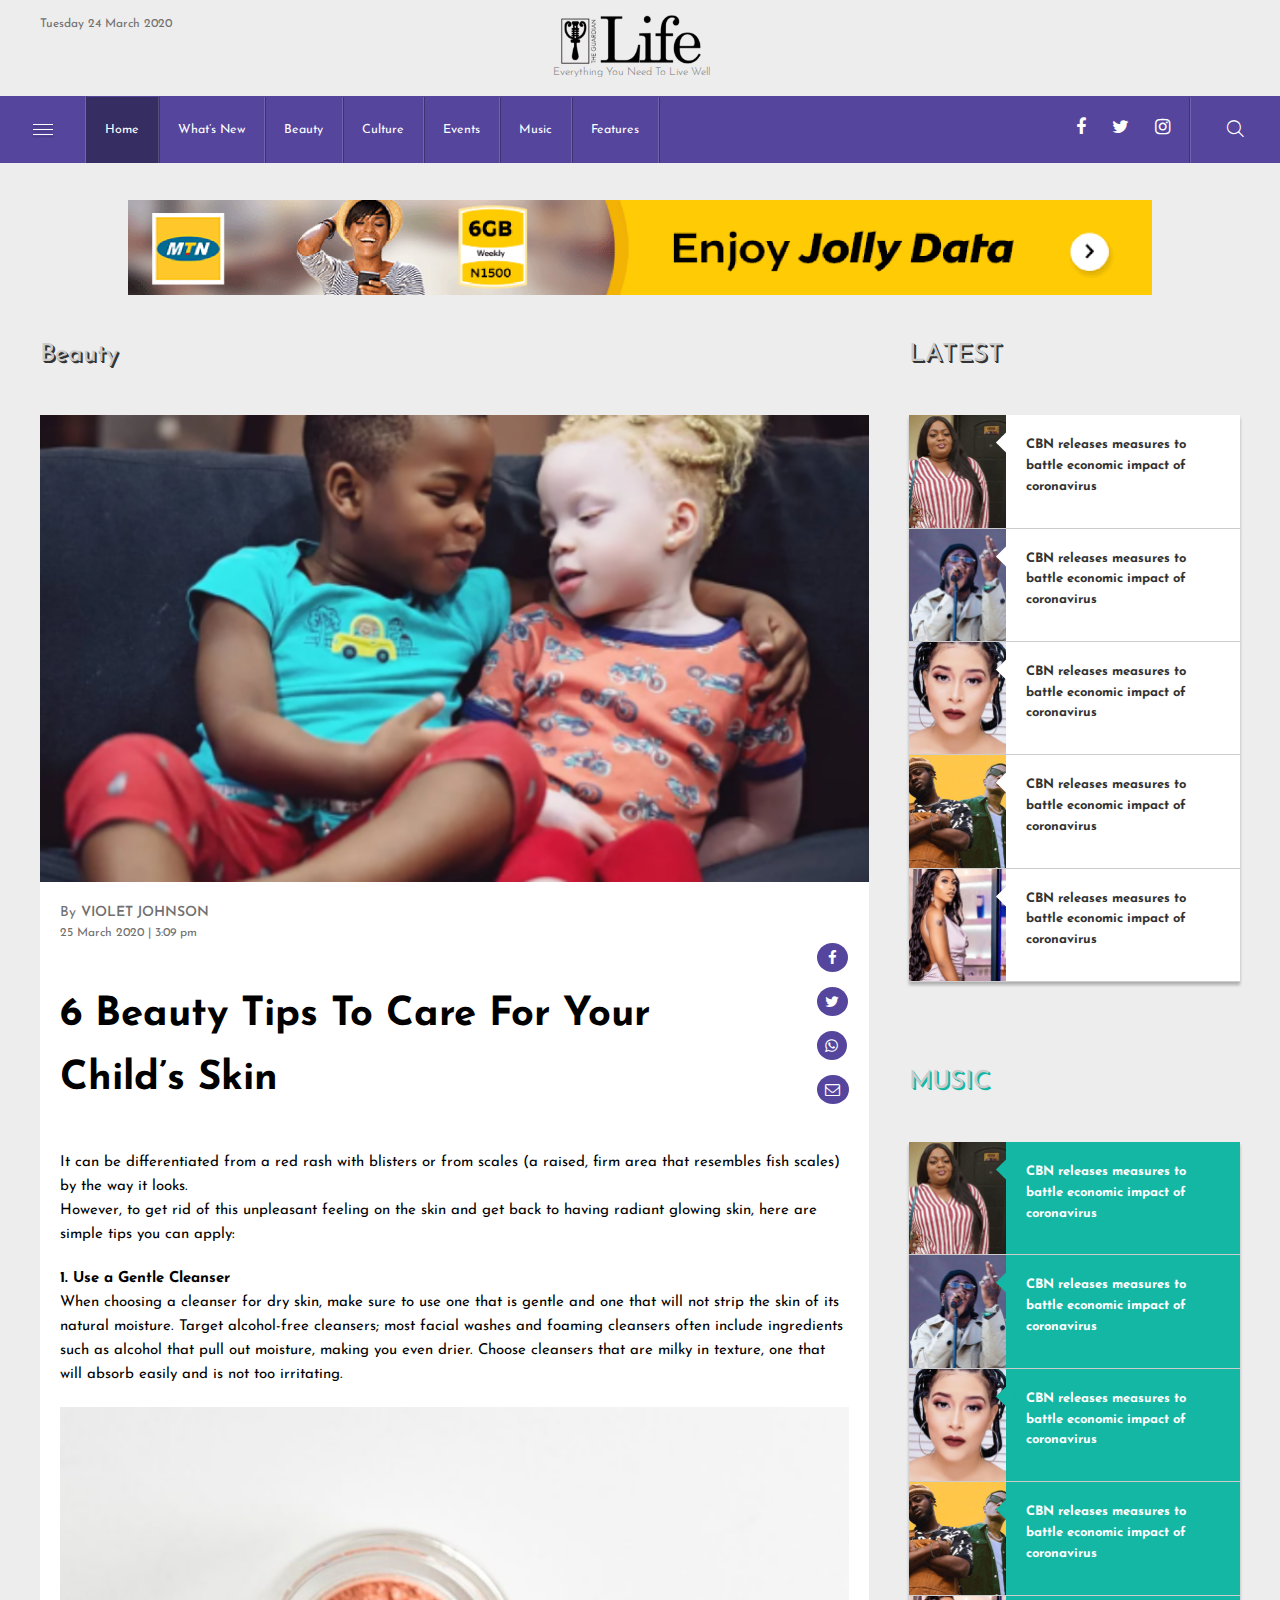
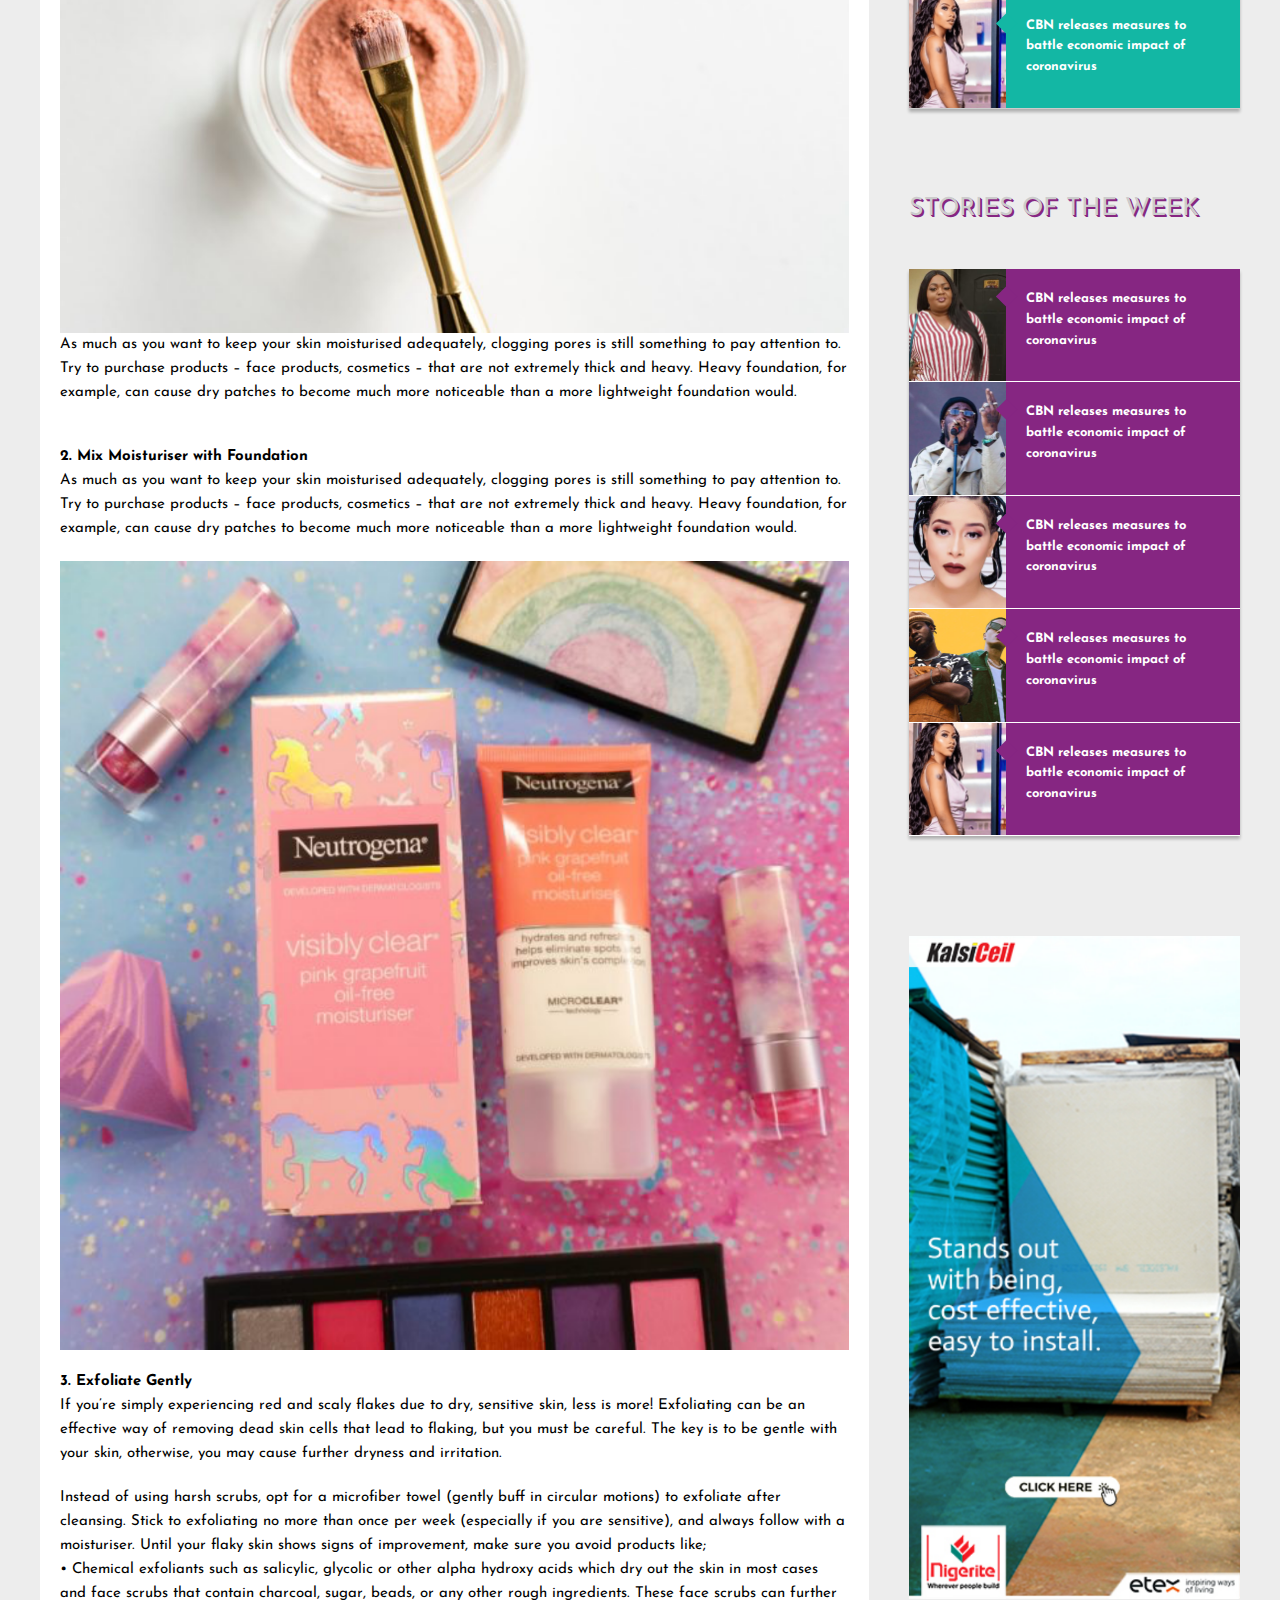
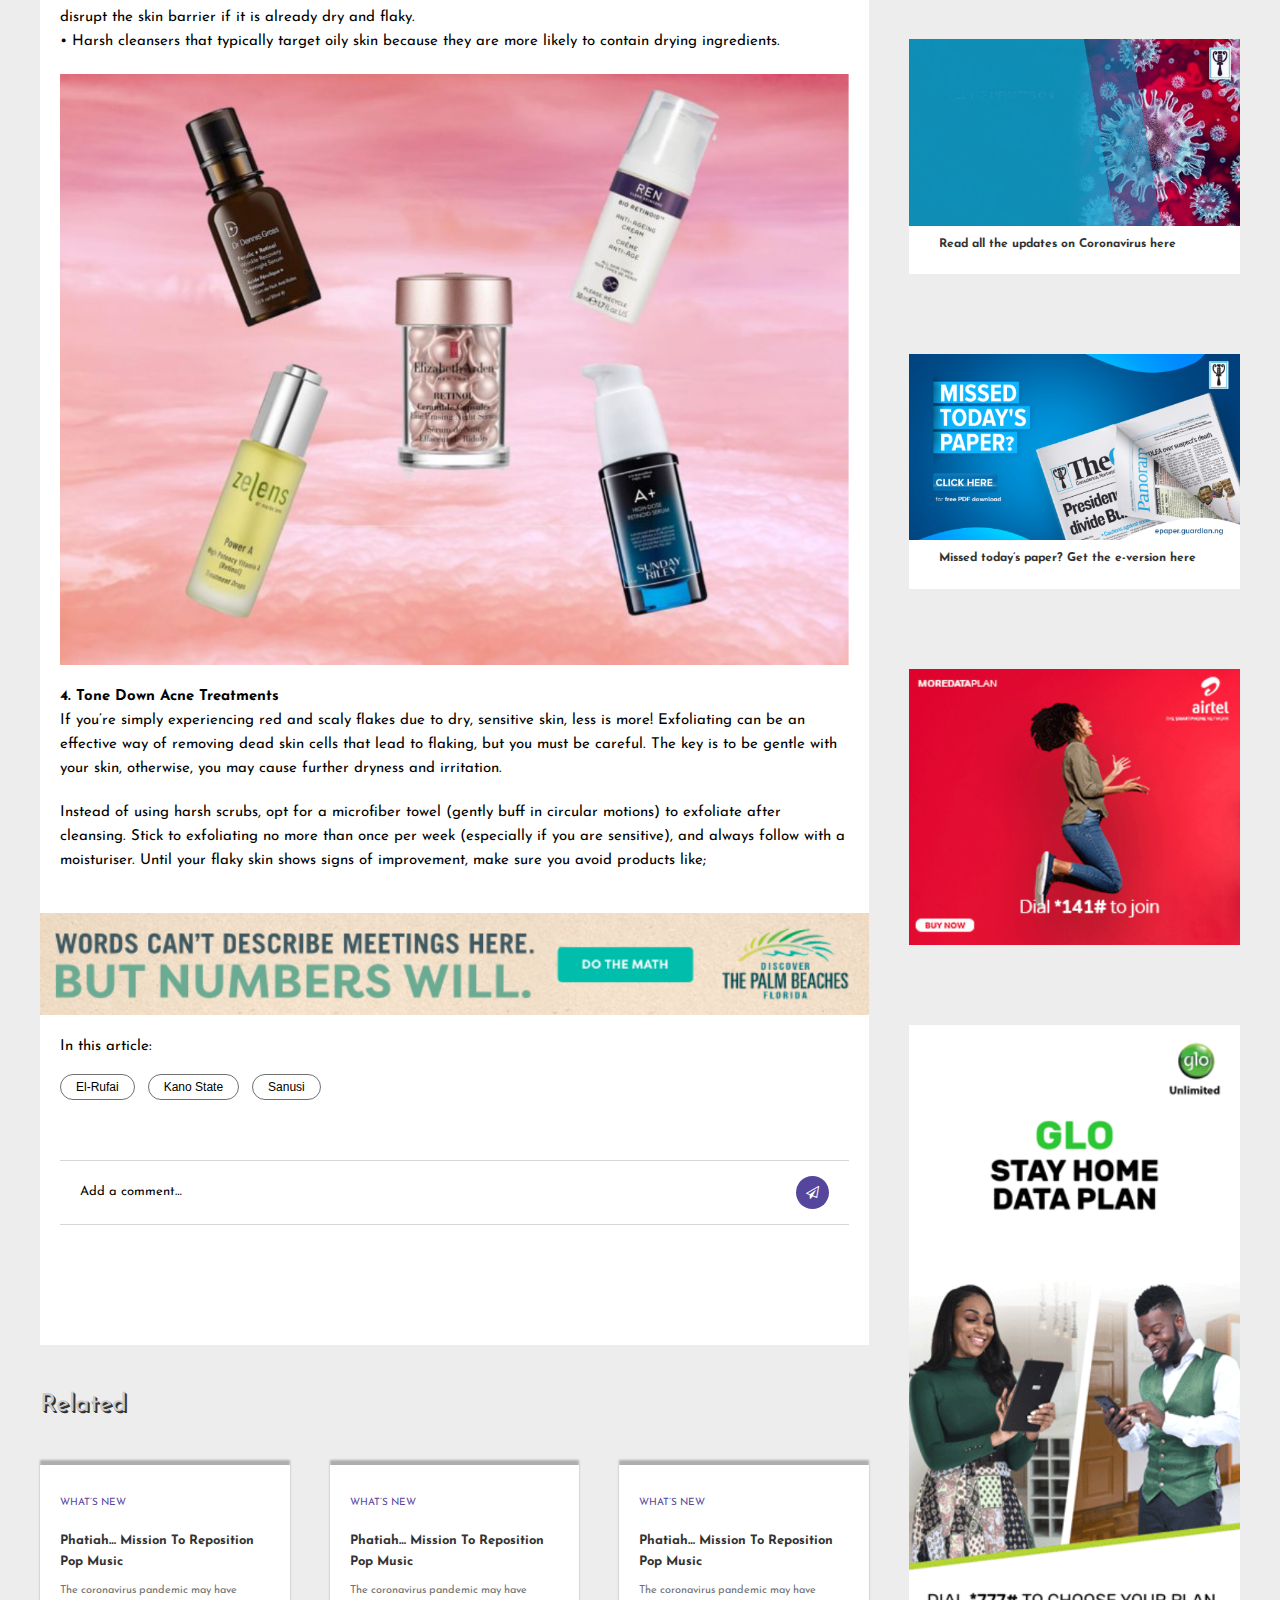
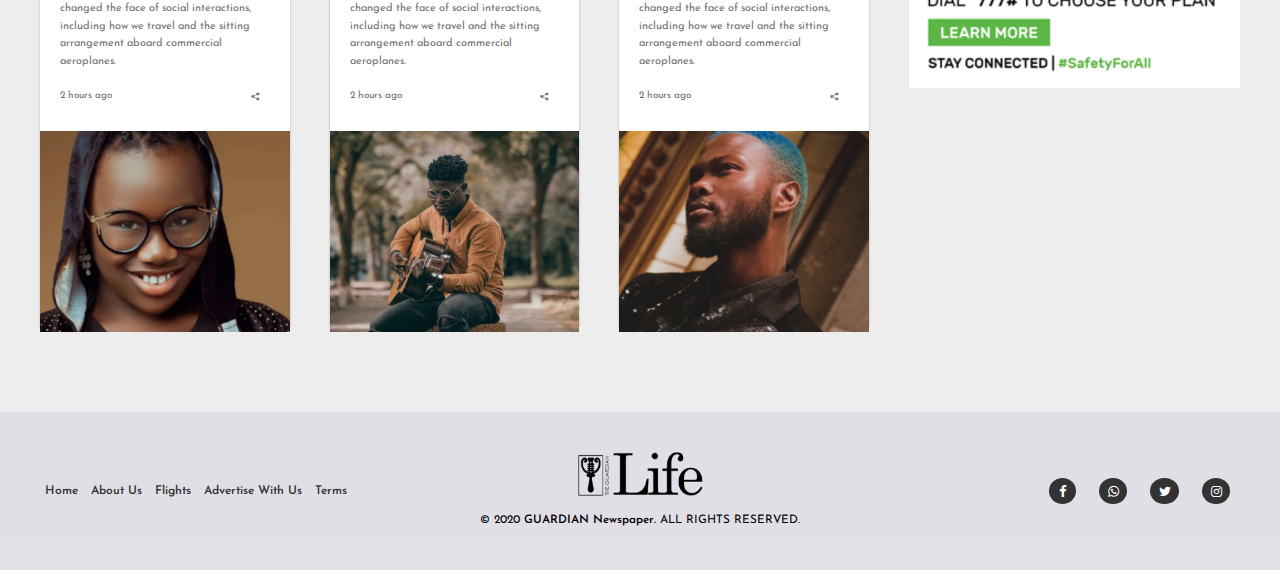
<file: article.html>
<!DOCTYPE html>
<html lang="en">

<head>
  <meta charset="UTF-8">
  <meta name="viewport" content="width=device-width, initial-scale=1.0">
  <meta http-equiv="X-UA-Compatible" content="ie=edge">
  <link rel="preconnect" href="https://fonts.gstatic.com">
  <link href="https://fonts.googleapis.com/css2?family=Josefin+Sans:wght@300;400;500;700&display=swap" rel="stylesheet">
  <link href="https://maxcdn.bootstrapcdn.com/font-awesome/4.7.0/css/font-awesome.min.css" rel="stylesheet"
    crossorigin="anonymous" SameSite=None>
  <link rel="stylesheet" href="scss/style.css" />
  <title>Guardian Life | Article</title>
</head>

<body>
  <header class="header">
    <div class="header__row-1 flex flex-jc-c">
      <span class="timestamp">Tuesday 24 March 2020</span>
      <a href="#" class="logo-box flex flex-ai-c flex-fd-c">
        <img class="logo" src="./img/life_51@2x-1.png" alt="logo">
        <span>Everything You Need To Live Well</span>
      </a>
    </div>
    <div class="header__row-2 flex flex-ai-c">
      <div class="hamburger-btn">
        <div class="hamburger"></div>
      </div>
      <div class="collapse-logo">
        <a href="#" class="collapse-logo__box flex flex-ai-c flex-fd-c">
          <img class="logo" src="./img/life_51@2x-2.png" alt="logo">
          <span>Everything You Need To Live Well</span>
        </a>
      </div>
      <nav class="header__nav flex">
        <a class="nav-btn active" href="#">Home</a>
        <a class="nav-btn" href="#">What’s New</a>
        <a class="nav-btn" href="#">Beauty</a>
        <a class="nav-btn" href="#">Culture</a>
        <a class="nav-btn" href="#">Events</a>
        <a class="nav-btn" href="#">Music</a>
        <a class="nav-btn" href="#">Features</a>
      </nav>
      <div class="social">
        <div class="social__links">
          <a href="https://www.facebook.com/guardianng" target="_blank"><span class="fa fa-facebook"
              aria-hidden="true"></span></a>
          <a href="https://twitter.com/GuardianNigeria"><span class="fa fa-twitter" aria-hidden="true"></span></a>
          <a href="https://www.instagram.com/guardianlifeng/"><span class="fa fa-instagram"
              aria-hidden="true"></span></a>
        </div>
        <span class="collapse-timestamp">Tuesday 24 March 2020</span>
      </div>
      <div class="search"><span aria-label="search" class="fa fa-search" aria-hidden="true"></span>
        <div class="search__field hidden">
          <form class="search__form flex flex-ai-c flex-jc-c" action="#">
            <input type="text" placeholder="Search Guardian Newspaper" class="search__form-input">
            <span class="search__form-icon"><i class="fa fa-search" aria-hidden="true"></i></span>
          </form>
        </div>
      </div>
    </div>
    <div class="hamburger-menu collapse">
      <nav class="hamburger-menu__nav flex flex-fd-c">
        <ul class="flex flex-fd-c">
          <a href="#">Home</a>
          <a href="#">Beauty</a>
          <a href="#">Culture</a>
          <a href="#">Events</a>
          <a href="#">Features</a>
          <a href="#">Food</a>
          <a href="#">Film</a>
          <a href="#">Love and Relationship</a>
          <a href="#">Music</a>
          <a href="#">Odd News</a>
          <a href="#">On the Cover</a>
          <a href="#">Spotlight</a>
          <a href="#">Style</a>
          <a href="#">Travel and Places</a>
          <a href="#">Wellness</a>
          <a href="#">What's New</a>
        </ul>
        <div class="hamburger-menu__footer flex flex-fd-c">
          <div class="logobox flex flex-ai-c flex-jc-sb">
            <a href="#" class="logobox__1">
              <img src="./img/logo_tv@2x@2x.png" alt="Guardian Tv ">
            </a>
            <a href="#" class="logobox__2">
              <img src="./img/guardian_logo@2x@2x.png" alt=" Guardian nigeria">
            </a>
          </div>
          <div class="socials">
            <a href="https://www.facebook.com/guardianng" target="_blank"><span class="fa fa-facebook"
                aria-hidden="true"></span></a>
            <a href="#" target="_blank"><span class="fa fa-whatsapp" aria-hidden="true"></span></a>
            <a href="https://twitter.com/GuardianNigeria"><span class="fa fa-twitter" aria-hidden="true"></span></a>
            <a href="#"><span class="fa fa-instagram" aria-hidden="true"></span></a>
          </div>
        </div>
      </nav>
    </div>
    <div class="backdrop" hidden></div>
  </header>

  <main class="main article">
    <a href="#" class="top-logo__ad">
      <img src="./img/3e08087289ebbe01938a68c8086e5003@2x.png" alt="">
    </a>
    <div class="article__grid">
      <div class="article__main">
        <h2 class="title">Beauty</h2>
        <div class="article__top">
          <figure>
            <img src="./img/Airline-Quarantine--1062x598.png" alt="">
            <figcaption><span>By</span>Violet Johnson</figcaption>
            <div class="timestamp"><span>25 March 2020 | </span><span>3:09 pm </span></div>
          </figure>
          <div class="social__links">
            <a href="https://www.facebook.com/sharer/sharer.php?u=" target="_blank"><span class="fa fa-facebook"
                aria-hidden="true"></span></a>
            <a href="https://twitter.com/intent/tweet?text=" target="_blank"><span aria-label="twitter link"
                class="fa fa-twitter" aria-hidden="true"></span></a>
            <a href="https://api.whatsapp.com/send?text=https%3A%2F%2Fguardian.ng" target="_blank"><span
                aria-label="whatsapp link" class="fa fa-whatsapp" aria-hidden="true"></span></a>
            <a href="mailto:?" target="_blank"><span aria-label="email link" class="fa fa-envelope-o"
                aria-hidden="true"></span></a>
          </div>
          <h1 class="article__top-title">
            6 Beauty Tips To Care For Your Child’s Skin
          </h1>
          <p>It can be differentiated from a red rash with blisters or from scales (a raised, firm area that resembles
            fish scales) by the way it looks.</p>
          <p>However, to get rid of this unpleasant feeling on the skin and get back to having radiant glowing skin,
            here are simple tips you can apply:</p>
          <div class="article__content">
            <h3> 1. Use a Gentle Cleanser </h3>
            <p> When choosing a cleanser for dry skin, make sure to use one that is gentle and one that will not strip
              the skin of its natural moisture. Target alcohol-free cleansers; most facial washes and foaming cleansers
              often include ingredients such as alcohol that pull out moisture, making you even drier. Choose cleansers
              that are milky in texture, one that will absorb easily and is not too irritating.
            </p>
            <img src="./img/Lightweight-foundation.-Photo-Pinterest-896x598.png" alt="">
            <p>
              As much as you want to keep your skin moisturised adequately, clogging pores is still something to pay
              attention to. Try to purchase products – face products, cosmetics – that are not extremely thick and
              heavy. Heavy foundation, for example, can cause dry patches to become much more noticeable than a more
              lightweight foundation would.
            </p>
          </div>
          <div class="article__content">
            <h3>2. Mix Moisturiser with Foundation</h3>
            <p>
              As much as you want to keep your skin moisturised adequately, clogging pores is still something to pay
              attention to. Try to purchase products – face products, cosmetics – that are not extremely thick and
              heavy. Heavy foundation, for example, can cause dry patches to become much more noticeable than a more
              lightweight foundation would.
            </p>
            <img src="./img/A-moisturiser.-Photo-Pinterest-598x598.png" alt="">
          </div>
          <div class="article__content">
            <h3>3. Exfoliate Gently </h3>
            <p>
              If you’re simply experiencing red and scaly flakes due to dry, sensitive skin, less is more! Exfoliating
              can be an effective way of removing dead skin cells that lead to flaking, but you must be careful. The key
              is to be gentle with your skin, otherwise, you may cause further dryness and irritation. </p>
            <p> Instead of using
              harsh scrubs, opt for a microfiber towel (gently buff in circular motions) to exfoliate after cleansing.
              Stick to exfoliating no more than once per week (especially if you are sensitive), and always follow with
              a moisturiser. Until your flaky skin shows signs of improvement, make sure you avoid products like;
              <span> • Chemical exfoliants such as salicylic, glycolic or other alpha hydroxy acids which dry out the
                skin
                in
                most cases and face scrubs that contain charcoal, sugar, beads, or any other rough ingredients. These
                face
                scrubs can further disrupt the skin barrier if it is already dry and flaky.</span>
              <span> • Harsh cleansers that
                typically target oily skin because they are more likely to contain drying ingredients.
              </span></p>
            <img src="./img/Best-retinol-products.-Photo-The-Independent-797x598.png" alt="">
          </div>
          <div class="article__content">
            <h3>4. Tone Down Acne Treatments </h3>
            <p>
              If you’re simply experiencing red and scaly flakes due to dry, sensitive skin, less is more! Exfoliating
              can be an effective way of removing dead skin cells that lead to flaking, but you must be careful. The key
              is to be gentle with your skin, otherwise, you may cause further dryness and irritation. </p>
            <p> Instead of using
              harsh scrubs, opt for a microfiber towel (gently buff in circular motions) to exfoliate after cleansing.
              Stick to exfoliating no more than once per week (especially if you are sensitive), and always follow with
              a moisturiser. Until your flaky skin shows signs of improvement, make sure you avoid products like;
            </p>
          </div>
          <a href="#" class="logo__ad">
            <img src="./img/12331838156663344784.png" alt="">
          </a>
          <div class="article__tags">
            <span>In this article:</span>
            <input type="button" value="El-Rufai">
            <input type="button" value="Kano State">
            <input type="button" value="Sanusi">
          </div>
          <!-- Discord plugin -->
          <div class="discord">
            <span>Add a comment…</span>
            <span class="fa fa-paper-plane-o" aria-hidden="true"></span>
          </div>
        </div>
        <section class="related">
          <h2 class="title">Related</h2>
          <div class="related__grid">
            <article class="card-1">
              <div class="card-1__content">
                <a href="#">WHAT’S NEW</a>
                <h3><a href="#">
                    Phatiah… Mission To Reposition Pop Music</a></h3>
                <p>The coronavirus pandemic may have changed the face of social interactions, including how we travel
                  and
                  the sitting arrangement aboard commercial aeroplanes.</p>
                <div>
                  <span>2 hours ago</span>
                  <div class="share">
                    <span class="fa fa-share-alt" aria-hidden="true"></span>
                    <div class="share__links hidden">
                      <span>share on</span>
                      <a href="https://twitter.com/intent/tweet?text=" target="_blank"><span aria-label="twitter link"
                          class="fa fa-twitter" aria-hidden="true"></span><span>Twitter</span></a>
                      <a href="https://www.facebook.com/sharer/sharer.php?u=" target="_blank"><span
                          class="fa fa-facebook" aria-hidden="true"></span><span>Facebook</span></a>
                      <a href="https://api.whatsapp.com/send?text=https%3A%2F%2Fguardian.ng" target="_blank"><span
                          aria-label="whatsapp link" class="fa fa-whatsapp"
                          aria-hidden="true"></span><span>Whatsapp</span></a>
                      <a href="https://www.linkedin.com/shareArticle?mini=true&url=&title=&summary=&source="
                        target="_blank"><span aria-label="alternative share link" class="fa fa-linkedin"
                          aria-hidden="true"></span><span>linkedin</span></a>
                    </div>
                  </div>
                </div>
                <div class="arrow"></div>
              </div>
              <a href="#" class="card-1__img">
                <img src="./img/EWtGCcuXYAYQu3o-1062x598.png" alt="">
              </a>
            </article>
            <article class="card-1">
              <div class="card-1__content">
                <a href="#">WHAT’S NEW</a>
                <h3><a href="#">
                    Phatiah… Mission To Reposition Pop Music</a></h3>
                <p>The coronavirus pandemic may have changed the face of social interactions, including how we travel
                  and
                  the sitting arrangement aboard commercial aeroplanes.</p>
                <div>
                  <span>2 hours ago</span>
                  <div class="share">
                    <span class="fa fa-share-alt" aria-hidden="true"></span>
                    <div class="share__links hidden">
                      <span>share on</span>
                      <a href="https://twitter.com/intent/tweet?text=" target="_blank"><span aria-label="twitter link"
                          class="fa fa-twitter" aria-hidden="true"></span><span>Twitter</span></a>
                      <a href="https://www.facebook.com/sharer/sharer.php?u=" target="_blank"><span
                          class="fa fa-facebook" aria-hidden="true"></span><span>Facebook</span></a>
                      <a href="https://api.whatsapp.com/send?text=https%3A%2F%2Fguardian.ng" target="_blank"><span
                          aria-label="whatsapp link" class="fa fa-whatsapp"
                          aria-hidden="true"></span><span>Whatsapp</span></a>
                      <a href="https://www.linkedin.com/shareArticle?mini=true&url=&title=&summary=&source="
                        target="_blank"><span aria-label="alternative share link" class="fa fa-linkedin"
                          aria-hidden="true"></span><span>linkedin</span></a>
                    </div>
                  </div>
                </div>
                <div class="arrow"></div>
              </div>
              <a href="#" class="card-1__img">
                <img src="./img/EWtGCcuXYAYQu3o-1062x598-1.png" alt="">
              </a>
            </article>
            <article class="card-1">
              <div class="card-1__content">
                <a href="#">WHAT’S NEW</a>
                <h3><a href="#">
                    Phatiah… Mission To Reposition Pop Music</a></h3>
                <p>The coronavirus pandemic may have changed the face of social interactions, including how we travel
                  and
                  the sitting arrangement aboard commercial aeroplanes.</p>
                <div>
                  <span>2 hours ago</span>
                  <div class="share">
                    <span class="fa fa-share-alt" aria-hidden="true"></span>
                    <div class="share__links hidden">
                      <span>share on</span>
                      <a href="https://twitter.com/intent/tweet?text=" target="_blank"><span aria-label="twitter link"
                          class="fa fa-twitter" aria-hidden="true"></span><span>Twitter</span></a>
                      <a href="https://www.facebook.com/sharer/sharer.php?u=" target="_blank"><span
                          class="fa fa-facebook" aria-hidden="true"></span><span>Facebook</span></a>
                      <a href="https://api.whatsapp.com/send?text=https%3A%2F%2Fguardian.ng" target="_blank"><span
                          aria-label="whatsapp link" class="fa fa-whatsapp"
                          aria-hidden="true"></span><span>Whatsapp</span></a>
                      <a href="https://www.linkedin.com/shareArticle?mini=true&url=&title=&summary=&source="
                        target="_blank"><span aria-label="alternative share link" class="fa fa-linkedin"
                          aria-hidden="true"></span><span>linkedin</span></a>
                    </div>
                  </div>
                </div>
                <div class="arrow"></div>
              </div>
              <a href="#" class="card-1__img">
                <img src="./img/EWtGCcuXYAYQu3o-1062x598-2.png" alt="">
              </a>
            </article>
          </div>
        </section>
      </div>
      <div class="article__aside">
        <div class="latest">
          <h2 class="title">Latest</h2>
          <article class="card-2">
            <a href="#" class="card-2__img">
              <img src="./img/EWtGCcuXYAYQu3o-1062x598-16.png" alt="">
            </a>
            <div class="card-2__content">
              <h3><a href="#">
                  CBN releases measures to battle economic impact of coronavirus</a></h3>
              <div class="arrow"></div>
            </div>
          </article>
          <article class="card-2">
            <a href="#" class="card-2__img">
              <img src="./img/EWtGCcuXYAYQu3o-1062x598-17.png" alt="">
            </a>
            <div class="card-2__content">
              <h3><a href="#">
                  CBN releases measures to battle economic impact of coronavirus</a></h3>
              <div class="arrow"></div>
            </div>
          </article>
          <article class="card-2">
            <a href="#" class="card-2__img">
              <img src="./img/EWtGCcuXYAYQu3o-1062x598-18.png" alt="">
            </a>
            <div class="card-2__content">
              <h3><a href="#">
                  CBN releases measures to battle economic impact of coronavirus</a></h3>
              <div class="arrow"></div>
            </div>
          </article>
          <article class="card-2">
            <a href="#" class="card-2__img">
              <img src="./img/EWtGCcuXYAYQu3o-1062x598-19.png" alt="">
            </a>
            <div class="card-2__content">
              <h3><a href="#">
                  CBN releases measures to battle economic impact of coronavirus</a></h3>
              <div class="arrow"></div>
            </div>
          </article>
          <article class="card-2">
            <a href="#" class="card-2__img">
              <img src="./img/EWtGCcuXYAYQu3o-1062x598-20.png" alt="">
            </a>
            <div class="card-2__content">
              <h3><a href="#">
                  CBN releases measures to battle economic impact of coronavirus</a></h3>
              <div class="arrow"></div>
            </div>
          </article>
        </div>

        <div class="music">
          <h2 class="title">music</h2>
          <article class="card-2">
            <a href="#" class="card-2__img">
              <img src="./img/EWtGCcuXYAYQu3o-1062x598-16.png" alt="">
            </a>
            <div class="card-2__content">
              <h3><a href="#">
                  CBN releases measures to battle economic impact of coronavirus</a></h3>
              <div class="arrow"></div>
            </div>
          </article>
          <article class="card-2">
            <a href="#" class="card-2__img">
              <img src="./img/EWtGCcuXYAYQu3o-1062x598-17.png" alt="">
            </a>
            <div class="card-2__content">
              <h3><a href="#">
                  CBN releases measures to battle economic impact of coronavirus</a></h3>
              <div class="arrow"></div>
            </div>
          </article>
          <article class="card-2">
            <a href="#" class="card-2__img">
              <img src="./img/EWtGCcuXYAYQu3o-1062x598-18.png" alt="">
            </a>
            <div class="card-2__content">
              <h3><a href="#">
                  CBN releases measures to battle economic impact of coronavirus</a></h3>
              <div class="arrow"></div>
            </div>
          </article>
          <article class="card-2">
            <a href="#" class="card-2__img">
              <img src="./img/EWtGCcuXYAYQu3o-1062x598-19.png" alt="">
            </a>
            <div class="card-2__content">
              <h3><a href="#">
                  CBN releases measures to battle economic impact of coronavirus</a></h3>
              <div class="arrow"></div>
            </div>
          </article>
          <article class="card-2">
            <a href="#" class="card-2__img">
              <img src="./img/EWtGCcuXYAYQu3o-1062x598-20.png" alt="">
            </a>
            <div class="card-2__content">
              <h3><a href="#">
                  CBN releases measures to battle economic impact of coronavirus</a></h3>
              <div class="arrow"></div>
            </div>
          </article>
        </div>

        <div class="stories">
          <a href="#" class="title">stories of the week</a>
          <article class="card-2">
            <a href="#" class="card-2__img">
              <img src="./img/EWtGCcuXYAYQu3o-1062x598-16.png" alt="">
            </a>
            <div class="card-2__content">
              <h3><a href="#">
                  CBN releases measures to battle economic impact of coronavirus</a></h3>
              <div class="arrow"></div>
            </div>
          </article>
          <article class="card-2">
            <a href="#" class="card-2__img">
              <img src="./img/EWtGCcuXYAYQu3o-1062x598-17.png" alt="">
            </a>
            <div class="card-2__content">
              <h3><a href="#">
                  CBN releases measures to battle economic impact of coronavirus</a></h3>
              <div class="arrow"></div>
            </div>
          </article>
          <article class="card-2">
            <a href="#" class="card-2__img">
              <img src="./img/EWtGCcuXYAYQu3o-1062x598-18.png" alt="">
            </a>
            <div class="card-2__content">
              <h3><a href="#">
                  CBN releases measures to battle economic impact of coronavirus</a></h3>
              <div class="arrow"></div>
            </div>
          </article>
          <article class="card-2">
            <a href="#" class="card-2__img">
              <img src="./img/EWtGCcuXYAYQu3o-1062x598-19.png" alt="">
            </a>
            <div class="card-2__content">
              <h3><a href="#">
                  CBN releases measures to battle economic impact of coronavirus</a></h3>
              <div class="arrow"></div>
            </div>
          </article>
          <article class="card-2">
            <a href="#" class="card-2__img">
              <img src="./img/EWtGCcuXYAYQu3o-1062x598-20.png" alt="">
            </a>
            <div class="card-2__content">
              <h3><a href="#">
                  CBN releases measures to battle economic impact of coronavirus</a></h3>
              <div class="arrow"></div>
            </div>
          </article>
        </div>

        <div class="category__ad-1">
          <a href="#"> <img src="./img/10784954196569383698-1.png" alt=""></a>
        </div>

        <div class="category__ad">
          <a href="#">
            <img src="./img/CORONAVIRUS_WIDGET_3 (1).png" alt="">
          </a>
          <div>
            <a href="#">Read all the updates on Coronavirus here</a>
          </div>
        </div>

        <div class="category__ad">
          <a href="#">
            <img src="./img/EWtGCcuXYAYQu3-1062x598.png" alt="">
          </a>
          <div> <a href="#">Missed today’s paper? Get the e-version here</a></div>
        </div>

        <div class="category__ad">
          <a href="#">
            <img src="./img/10784954196569383698.png" alt="">
          </a>
        </div>

        <div class="category__ad">
          <a href="#">
            <img src="./img/22159_1964586555_143bb45cb974d81a3a5d0b1d8a9fb3a1.png" alt="">
          </a>
        </div>
      </div>
    </div>

  </main>

  <footer class="footer flex flex-jc-sb flex-ai-c">
    <nav class="footer__nav">
      <ul>
        <a href="#">Home</a>
        <a href="#">About Us</a>
        <a href="#">Flights</a>
        <a href="#">Advertise With Us</a>
        <a href="#">Terms</a>
      </ul>
    </nav>
    <div class="footer__logobox flex flex-fd-c flex-ai-c">
      <a href="#">
        <img src="./img/life_51@2x.png" alt="">
      </a>
      <h3>© 2020 <span>GUARDIAN Newspaper.</span> ALL RIGHTS RESERVED.</h3>
    </div>
    <div class="footer__links">
      <a href="https://www.facebook.com/guardianng" target="_blank"><span class="fa fa-facebook"
          aria-hidden="true"></span></a>
      <a href="#" target="_blank"><span class="fa fa-whatsapp" aria-hidden="true"></span></a>
      <a href="https://twitter.com/GuardianNigeria"><span class="fa fa-twitter" aria-hidden="true"></span></a>
      <a href="https://www.instagram.com/guardianlifeng/"><span class="fa fa-instagram" aria-hidden="true"></span></a>
    </div>
  </footer>

  <div class="footer-thumbmenu">
    <a href="#" class="btn active">
      <span class="fa fa-home" aria-hidden="true"></span> Home
    </a>
    <a href="#" class="btn">
      <span class="fa fa-television" aria-hidden="true"></span> Guardian TV
    </a>
    <a href="#" class="btn">
      <span class="fa fa-users" aria-hidden="true"></span> Guardian Life
    </a>
  </div>
  <script src="js/main.js"></script>
</body>

</html>
</file>
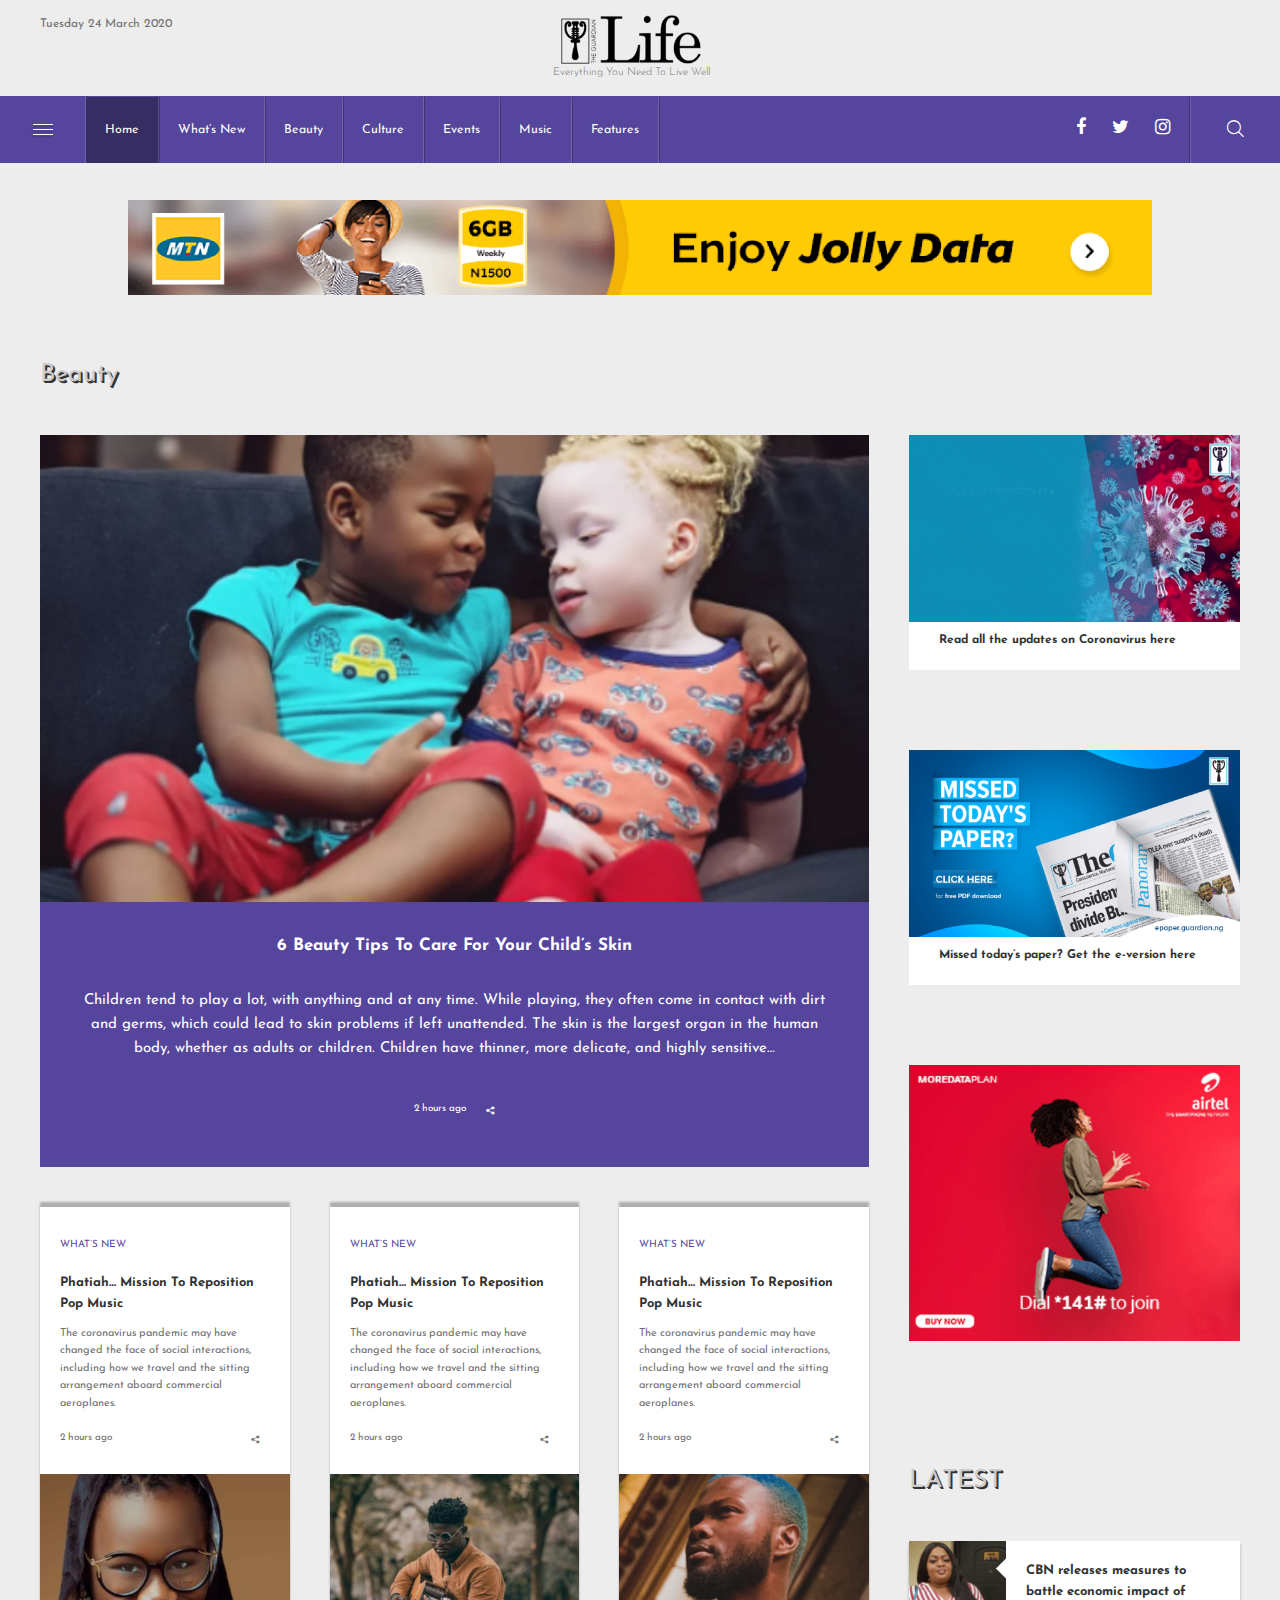
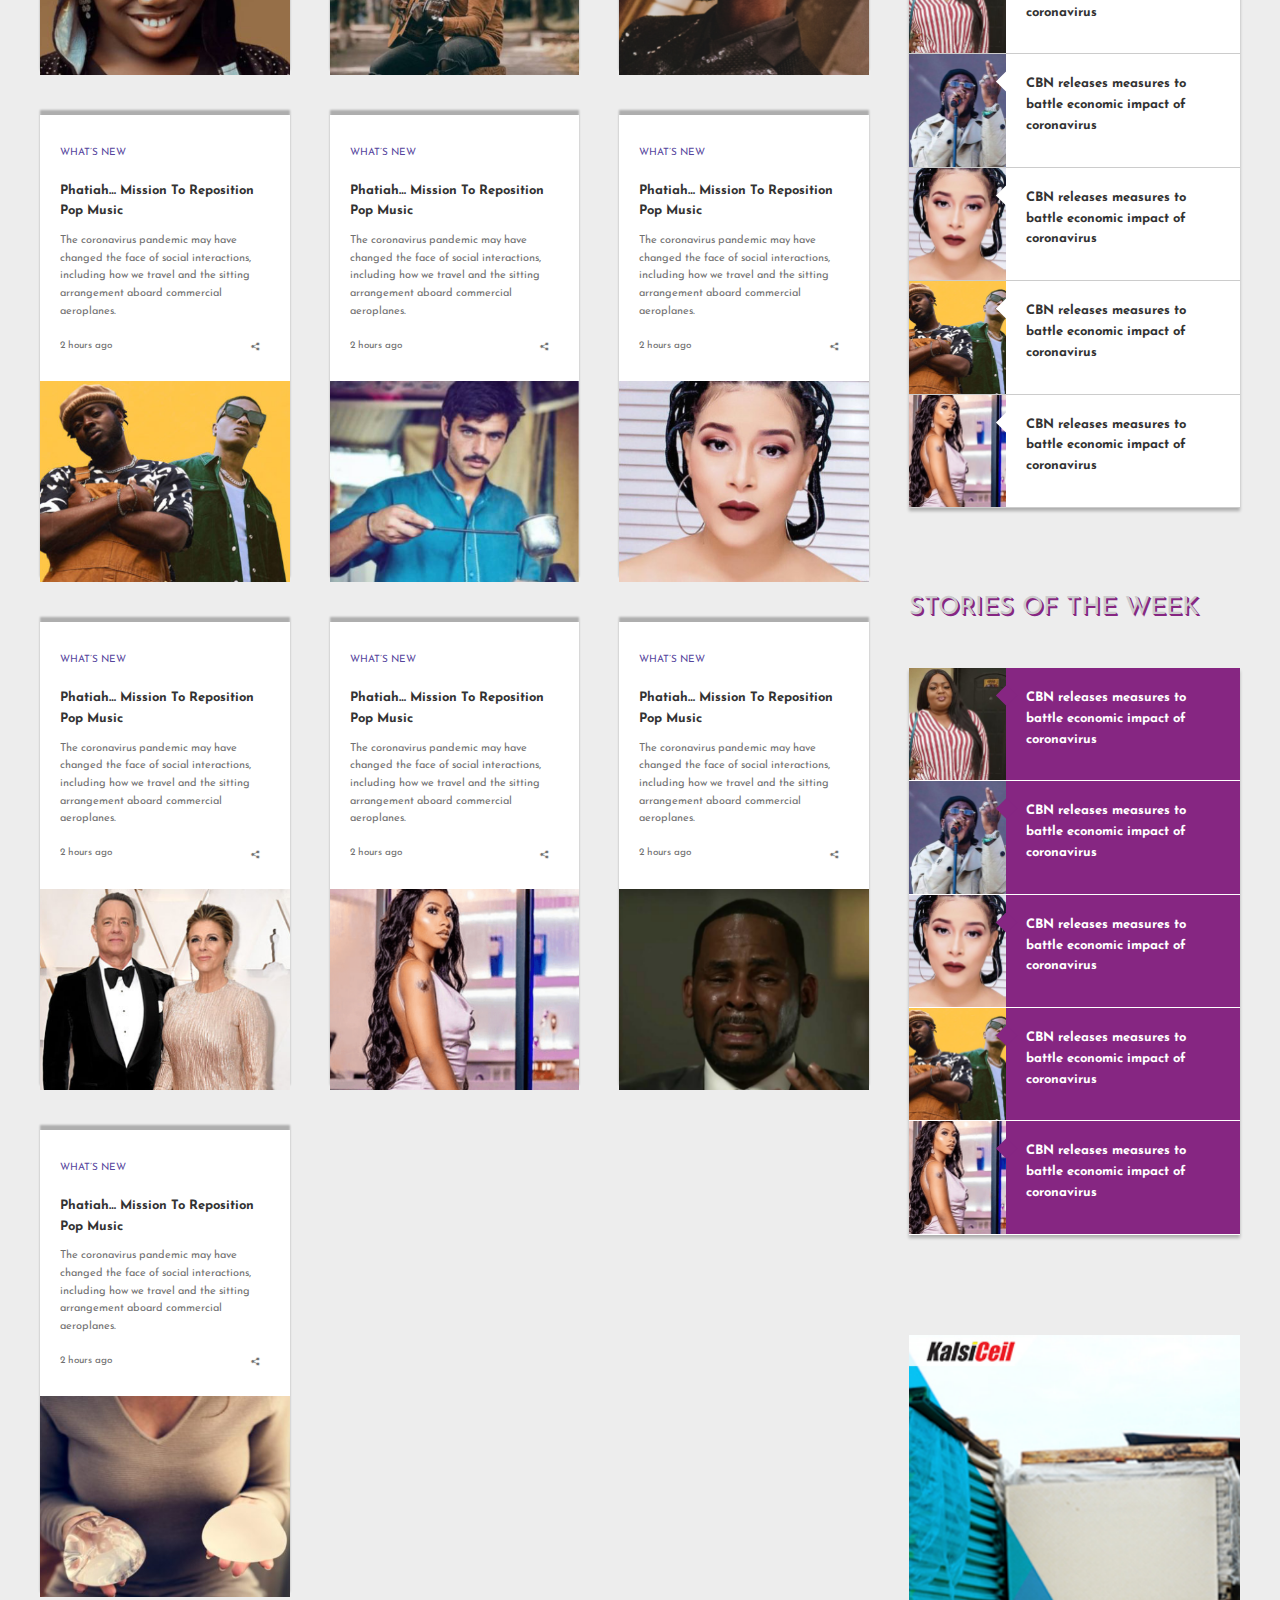
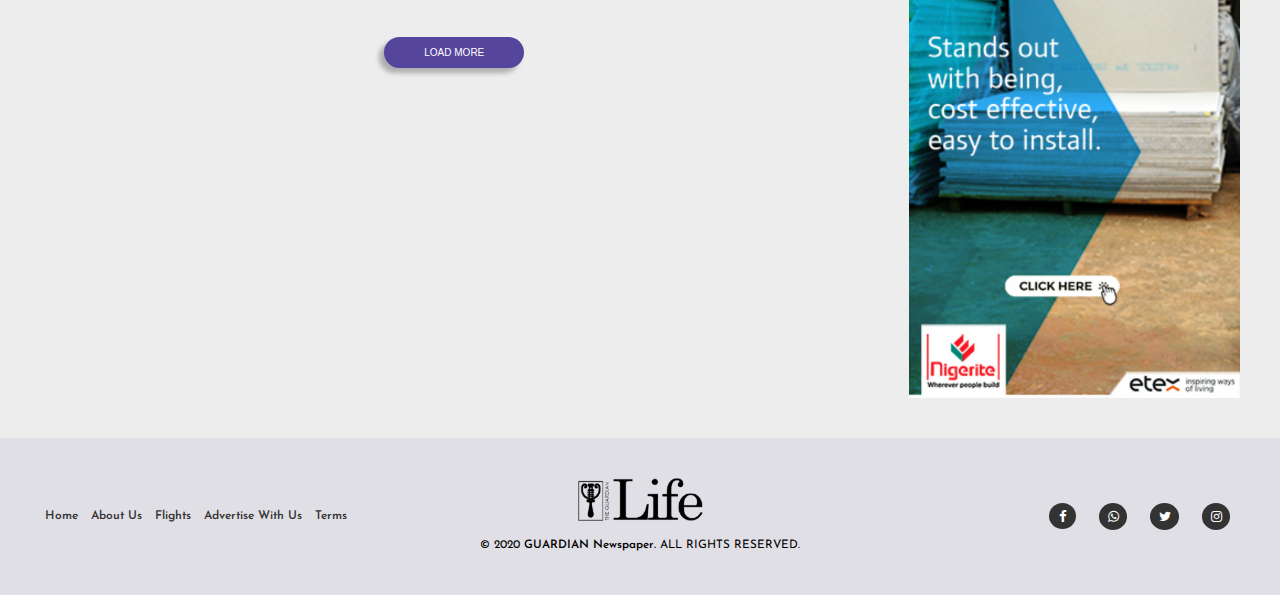
<file: category.html>
<!DOCTYPE html>
<html lang="en">

<head>
  <meta charset="UTF-8">
  <meta name="viewport" content="width=device-width, initial-scale=1.0">
  <meta http-equiv="X-UA-Compatible" content="ie=edge">
  <link rel="preconnect" href="https://fonts.gstatic.com">
  <link href="https://fonts.googleapis.com/css2?family=Josefin+Sans:wght@300;400;500;700&display=swap" rel="stylesheet">
  <link href="https://maxcdn.bootstrapcdn.com/font-awesome/4.7.0/css/font-awesome.min.css" rel="stylesheet"
    crossorigin="anonymous" SameSite=None>
  <link rel="stylesheet" href="scss/style.css" />
  <title>Guardian Life | Category</title>
</head>

<body>
  <header class="header">
    <div class="header__row-1 flex flex-jc-c">
      <span class="timestamp">Tuesday 24 March 2020</span>
      <a href="#" class="logo-box flex flex-ai-c flex-fd-c">
        <img class="logo" src="./img/life_51@2x-1.png" alt="logo">
        <span>Everything You Need To Live Well</span>
      </a>
    </div>
    <div class="header__row-2 flex flex-ai-c">
      <div class="hamburger-btn">
        <div class="hamburger"></div>
      </div>
      <div class="collapse-logo">
        <a href="#" class="collapse-logo__box flex flex-ai-c flex-fd-c">
          <img class="logo" src="./img/life_51@2x-2.png" alt="logo">
          <span>Everything You Need To Live Well</span>
        </a>
      </div>
      <nav class="header__nav flex">
        <a class="nav-btn active" href="#">Home</a>
        <a class="nav-btn" href="#">What’s New</a>
        <a class="nav-btn" href="#">Beauty</a>
        <a class="nav-btn" href="#">Culture</a>
        <a class="nav-btn" href="#">Events</a>
        <a class="nav-btn" href="#">Music</a>
        <a class="nav-btn" href="#">Features</a>
      </nav>
      <div class="social">
        <div class="social__links">
          <a href="https://www.facebook.com/guardianng" target="_blank"><span class="fa fa-facebook"
              aria-hidden="true"></span></a>
          <a href="https://twitter.com/GuardianNigeria"><span class="fa fa-twitter" aria-hidden="true"></span></a>
          <a href="https://www.instagram.com/guardianlifeng/"><span class="fa fa-instagram"
              aria-hidden="true"></span></a>
        </div>
        <span class="collapse-timestamp">Tuesday 24 March 2020</span>
      </div>
      <div class="search"><span aria-label="search" class="fa fa-search" aria-hidden="true"></span>
        <div class="search__field hidden">
          <form class="search__form flex flex-ai-c flex-jc-c" action="#">
            <input type="text" placeholder="Search Guardian Newspaper" class="search__form-input">
            <span class="search__form-icon"><i class="fa fa-search" aria-hidden="true"></i></span>
          </form>
        </div>
      </div>
    </div>
    <div class="hamburger-menu collapse">
      <nav class="hamburger-menu__nav flex flex-fd-c">
        <ul class="flex flex-fd-c">
          <a href="#">Home</a>
          <a href="#">Beauty</a>
          <a href="#">Culture</a>
          <a href="#">Events</a>
          <a href="#">Features</a>
          <a href="#">Food</a>
          <a href="#">Film</a>
          <a href="#">Love and Relationship</a>
          <a href="#">Music</a>
          <a href="#">Odd News</a>
          <a href="#">On the Cover</a>
          <a href="#">Spotlight</a>
          <a href="#">Style</a>
          <a href="#">Travel and Places</a>
          <a href="#">Wellness</a>
          <a href="#">What's New</a>
        </ul>
        <div class="hamburger-menu__footer flex flex-fd-c">
          <div class="logobox flex flex-ai-c flex-jc-sb">
            <a href="#" class="logobox__1">
              <img src="./img/logo_tv@2x@2x.png" alt="Guardian Tv ">
            </a>
            <a href="#" class="logobox__2">
              <img src="./img/guardian_logo@2x@2x.png" alt=" Guardian nigeria">
            </a>
          </div>
          <div class="socials">
            <a href="https://www.facebook.com/guardianng" target="_blank"><span class="fa fa-facebook"
                aria-hidden="true"></span></a>
            <a href="#" target="_blank"><span class="fa fa-whatsapp" aria-hidden="true"></span></a>
            <a href="https://twitter.com/GuardianNigeria"><span class="fa fa-twitter" aria-hidden="true"></span></a>
            <a href="#"><span class="fa fa-instagram" aria-hidden="true"></span></a>
          </div>
        </div>
      </nav>
    </div>
    <div class="backdrop" hidden></div>
  </header>

  <main class="main category">
    <a href="#" class="top-logo__ad">
      <img src="./img/3e08087289ebbe01938a68c8086e5003@2x.png" alt="">
    </a>
    <div class="category__grid">
      <section class="category__main">
        <div class="category__top">
          <h2 href="#" class="title">Beauty</h2>
          <a href="#" class="category__top-img">
            <img src="./img/Airline-Quarantine--1062x598.png" alt="">
          </a>
          <div class="category__top-content">
            <h1><a href="#">6 Beauty Tips To Care For Your Child’s Skin</a></h1>
            <p>Children tend to play a lot, with anything and at any time. While playing, they often come in contact
              with dirt and germs, which could lead to skin problems if left unattended. The skin is the largest organ
              in the human body, whether as adults or children. Children have thinner, more delicate, and highly
              sensitive…</p>
            <div>
              <span>2 hours ago</span>
              <div class="share">
                <span class="fa fa-share-alt" aria-hidden="true"></span>
                <div class="share__links hidden">
                  <span>share on</span>
                  <a href="https://twitter.com/intent/tweet?text=" target="_blank"><span aria-label="twitter link"
                      class="fa fa-twitter" aria-hidden="true"></span>Twitter</a>
                  <a href="https://www.facebook.com/sharer/sharer.php?u=" target="_blank"><span class="fa fa-facebook"
                      aria-hidden="true"></span>Facebook</a>
                  <a href="https://api.whatsapp.com/send?text=https%3A%2F%2Fguardian.ng" target="_blank"><span
                      aria-label="whatsapp link" class="fa fa-whatsapp" aria-hidden="true"></span>Whatsapp</a>
                  <a href="https://www.linkedin.com/shareArticle?mini=true&url=&title=&summary=&source="
                    target="_blank"><span aria-label="alternative share link" class="fa fa-linkedin"
                      aria-hidden="true"></span>linkedin</a>
                </div>
              </div>
            </div>
          </div>
        </div>
        <div class="latest__grid">
          <article class="card-1">
            <div class="card-1__content">
              <a href="#">WHAT’S NEW</a>
              <h3><a href="#">
                  Phatiah… Mission To Reposition Pop Music</a></h3>
              <p>The coronavirus pandemic may have changed the face of social interactions, including how we travel and
                the sitting arrangement aboard commercial aeroplanes.</p>
              <div>
                <span>2 hours ago</span>
                <div class="share">
                  <span class="fa fa-share-alt" aria-hidden="true"></span>
                  <div class="share__links hidden">
                    <span>share on</span>
                    <a href="https://twitter.com/intent/tweet?text=" target="_blank"><span aria-label="twitter link"
                        class="fa fa-twitter" aria-hidden="true"></span>Twitter</a>
                    <a href="https://www.facebook.com/sharer/sharer.php?u=" target="_blank"><span class="fa fa-facebook"
                        aria-hidden="true"></span>Facebook</a>
                    <a href="https://api.whatsapp.com/send?text=https%3A%2F%2Fguardian.ng" target="_blank"><span
                        aria-label="whatsapp link" class="fa fa-whatsapp" aria-hidden="true"></span>Whatsapp</a>
                    <a href="https://www.linkedin.com/shareArticle?mini=true&url=&title=&summary=&source="
                      target="_blank"><span aria-label="alternative share link" class="fa fa-linkedin"
                        aria-hidden="true"></span>linkedin</a>
                  </div>
                </div>
              </div>
              <div class="arrow"></div>
            </div>
            <a href="#" class="card-1__img">
              <img src="./img/EWtGCcuXYAYQu3o-1062x598.png" alt="">
            </a>
          </article>
          <article class="card-1">
            <div class="card-1__content">
              <a href="#">WHAT’S NEW</a>
              <h3><a href="#">
                  Phatiah… Mission To Reposition Pop Music</a></h3>
              <p>The coronavirus pandemic may have changed the face of social interactions, including how we travel and
                the sitting arrangement aboard commercial aeroplanes.</p>
              <div>
                <span>2 hours ago</span>
                <div class="share">
                  <span class="fa fa-share-alt" aria-hidden="true"></span>
                  <div class="share__links hidden">
                    <span>share on</span>
                    <a href="https://twitter.com/intent/tweet?text=" target="_blank"><span aria-label="twitter link"
                        class="fa fa-twitter" aria-hidden="true"></span>Twitter</a>
                    <a href="https://www.facebook.com/sharer/sharer.php?u=" target="_blank"><span class="fa fa-facebook"
                        aria-hidden="true"></span>Facebook</a>
                    <a href="https://api.whatsapp.com/send?text=https%3A%2F%2Fguardian.ng" target="_blank"><span
                        aria-label="whatsapp link" class="fa fa-whatsapp" aria-hidden="true"></span>Whatsapp</a>
                    <a href="https://www.linkedin.com/shareArticle?mini=true&url=&title=&summary=&source="
                      target="_blank"><span aria-label="alternative share link" class="fa fa-linkedin"
                        aria-hidden="true"></span>linkedin</a>
                  </div>
                </div>
              </div>
              <div class="arrow"></div>
            </div>
            <a href="#" class="card-1__img">
              <img src="./img/EWtGCcuXYAYQu3o-1062x598-1.png" alt="">
            </a>
          </article>
          <article class="card-1">
            <div class="card-1__content">
              <a href="#">WHAT’S NEW</a>
              <h3><a href="#">
                  Phatiah… Mission To Reposition Pop Music</a></h3>
              <p>The coronavirus pandemic may have changed the face of social interactions, including how we travel and
                the sitting arrangement aboard commercial aeroplanes.</p>
              <div>
                <span>2 hours ago</span>
                <div class="share">
                  <span class="fa fa-share-alt" aria-hidden="true"></span>
                  <div class="share__links hidden">
                    <span>share on</span>
                    <a href="https://twitter.com/intent/tweet?text=" target="_blank"><span aria-label="twitter link"
                        class="fa fa-twitter" aria-hidden="true"></span>Twitter</a>
                    <a href="https://www.facebook.com/sharer/sharer.php?u=" target="_blank"><span class="fa fa-facebook"
                        aria-hidden="true"></span>Facebook</a>
                    <a href="https://api.whatsapp.com/send?text=https%3A%2F%2Fguardian.ng" target="_blank"><span
                        aria-label="whatsapp link" class="fa fa-whatsapp" aria-hidden="true"></span>Whatsapp</a>
                    <a href="https://www.linkedin.com/shareArticle?mini=true&url=&title=&summary=&source="
                      target="_blank"><span aria-label="alternative share link" class="fa fa-linkedin"
                        aria-hidden="true"></span>linkedin</a>
                  </div>
                </div>
              </div>
              <div class="arrow"></div>
            </div>
            <a href="#" class="card-1__img">
              <img src="./img/EWtGCcuXYAYQu3o-1062x598-2.png" alt="">
            </a>
          </article>
          <!-- </div>
        <div class="beauty__grid"> -->
          <article class="card-1">
            <div class="card-1__content">
              <a href="#">WHAT’S NEW</a>
              <h3><a href="#">
                  Phatiah… Mission To Reposition Pop Music</a></h3>
              <p>The coronavirus pandemic may have changed the face of social interactions, including how we travel and
                the sitting arrangement aboard commercial aeroplanes.</p>
              <div>
                <span>2 hours ago</span>
                <div class="share">
                  <span class="fa fa-share-alt" aria-hidden="true"></span>
                  <div class="share__links hidden">
                    <span>share on</span>
                    <a href="https://twitter.com/intent/tweet?text=" target="_blank"><span aria-label="twitter link"
                        class="fa fa-twitter" aria-hidden="true"></span>Twitter</a>
                    <a href="https://www.facebook.com/sharer/sharer.php?u=" target="_blank"><span class="fa fa-facebook"
                        aria-hidden="true"></span>Facebook</a>
                    <a href="https://api.whatsapp.com/send?text=https%3A%2F%2Fguardian.ng" target="_blank"><span
                        aria-label="whatsapp link" class="fa fa-whatsapp" aria-hidden="true"></span>Whatsapp</a>
                    <a href="https://www.linkedin.com/shareArticle?mini=true&url=&title=&summary=&source="
                      target="_blank"><span aria-label="alternative share link" class="fa fa-linkedin"
                        aria-hidden="true"></span>linkedin</a>
                  </div>
                </div>
              </div>
              <div class="arrow"></div>
            </div>
            <a href="#" class="card-1__img">
              <img src="./img/EWtGCcuXYAYQu3o-1062x598-3.png" alt="">
            </a>
          </article>
          <article class="card-1">
            <div class="card-1__content">
              <a href="#">WHAT’S NEW</a>
              <h3><a href="#">
                  Phatiah… Mission To Reposition Pop Music</a></h3>
              <p>The coronavirus pandemic may have changed the face of social interactions, including how we travel and
                the sitting arrangement aboard commercial aeroplanes.</p>
              <div>
                <span>2 hours ago</span>
                <div class="share">
                  <span class="fa fa-share-alt" aria-hidden="true"></span>
                  <div class="share__links hidden">
                    <span>share on</span>
                    <a href="https://twitter.com/intent/tweet?text=" target="_blank"><span aria-label="twitter link"
                        class="fa fa-twitter" aria-hidden="true"></span>Twitter</a>
                    <a href="https://www.facebook.com/sharer/sharer.php?u=" target="_blank"><span class="fa fa-facebook"
                        aria-hidden="true"></span>Facebook</a>
                    <a href="https://api.whatsapp.com/send?text=https%3A%2F%2Fguardian.ng" target="_blank"><span
                        aria-label="whatsapp link" class="fa fa-whatsapp" aria-hidden="true"></span>Whatsapp</a>
                    <a href="https://www.linkedin.com/shareArticle?mini=true&url=&title=&summary=&source="
                      target="_blank"><span aria-label="alternative share link" class="fa fa-linkedin"
                        aria-hidden="true"></span>linkedin</a>
                  </div>
                </div>
              </div>
              <div class="arrow"></div>
            </div>
            <a href="#" class="card-1__img">
              <img src="./img/EWtGCcuXYAYQu3o-1062x598-4.png" alt="">
            </a>
          </article>
          <article class="card-1">
            <div class="card-1__content">
              <a href="#">WHAT’S NEW</a>
              <h3><a href="#">
                  Phatiah… Mission To Reposition Pop Music</a></h3>
              <p>The coronavirus pandemic may have changed the face of social interactions, including how we travel and
                the sitting arrangement aboard commercial aeroplanes.</p>
              <div>
                <span>2 hours ago</span>
                <div class="share">
                  <span class="fa fa-share-alt" aria-hidden="true"></span>
                  <div class="share__links hidden">
                    <span>share on</span>
                    <a href="https://twitter.com/intent/tweet?text=" target="_blank"><span aria-label="twitter link"
                        class="fa fa-twitter" aria-hidden="true"></span>Twitter</a>
                    <a href="https://www.facebook.com/sharer/sharer.php?u=" target="_blank"><span class="fa fa-facebook"
                        aria-hidden="true"></span>Facebook</a>
                    <a href="https://api.whatsapp.com/send?text=https%3A%2F%2Fguardian.ng" target="_blank"><span
                        aria-label="whatsapp link" class="fa fa-whatsapp" aria-hidden="true"></span>Whatsapp</a>
                    <a href="https://www.linkedin.com/shareArticle?mini=true&url=&title=&summary=&source="
                      target="_blank"><span aria-label="alternative share link" class="fa fa-linkedin"
                        aria-hidden="true"></span>linkedin</a>
                  </div>
                </div>
              </div>
              <div class="arrow"></div>
            </div>
            <a href="#" class="card-1__img">
              <img src="./img/EWtGCcuXYAYQu3o-1062x598-5.png" alt="">
            </a>
          </article>
          <!-- </div>
        <div class="beauty__grid"> -->
          <article class="card-1">
            <div class="card-1__content">
              <a href="#">WHAT’S NEW</a>
              <h3><a href="#">
                  Phatiah… Mission To Reposition Pop Music</a></h3>
              <p>The coronavirus pandemic may have changed the face of social interactions, including how we travel and
                the sitting arrangement aboard commercial aeroplanes.</p>
              <div>
                <span>2 hours ago</span>
                <div class="share">
                  <span class="fa fa-share-alt" aria-hidden="true"></span>
                  <div class="share__links hidden">
                    <span>share on</span>
                    <a href="https://twitter.com/intent/tweet?text=" target="_blank"><span aria-label="twitter link"
                        class="fa fa-twitter" aria-hidden="true"></span>Twitter</a>
                    <a href="https://www.facebook.com/sharer/sharer.php?u=" target="_blank"><span class="fa fa-facebook"
                        aria-hidden="true"></span>Facebook</a>
                    <a href="https://api.whatsapp.com/send?text=https%3A%2F%2Fguardian.ng" target="_blank"><span
                        aria-label="whatsapp link" class="fa fa-whatsapp" aria-hidden="true"></span>Whatsapp</a>
                    <a href="https://www.linkedin.com/shareArticle?mini=true&url=&title=&summary=&source="
                      target="_blank"><span aria-label="alternative share link" class="fa fa-linkedin"
                        aria-hidden="true"></span>linkedin</a>
                  </div>
                </div>
              </div>
              <div class="arrow"></div>
            </div>
            <a href="#" class="card-1__img">
              <img src="./img/EWtGCcuXYAYQu3o-1062x598-6.png" alt="">
            </a>
          </article>
          <article class="card-1">
            <div class="card-1__content">
              <a href="#">WHAT’S NEW</a>
              <h3><a href="#">
                  Phatiah… Mission To Reposition Pop Music</a></h3>
              <p>The coronavirus pandemic may have changed the face of social interactions, including how we travel and
                the sitting arrangement aboard commercial aeroplanes.</p>
              <div>
                <span>2 hours ago</span>
                <div class="share">
                  <span class="fa fa-share-alt" aria-hidden="true"></span>
                  <div class="share__links hidden">
                    <span>share on</span>
                    <a href="https://twitter.com/intent/tweet?text=" target="_blank"><span aria-label="twitter link"
                        class="fa fa-twitter" aria-hidden="true"></span>Twitter</a>
                    <a href="https://www.facebook.com/sharer/sharer.php?u=" target="_blank"><span class="fa fa-facebook"
                        aria-hidden="true"></span>Facebook</a>
                    <a href="https://api.whatsapp.com/send?text=https%3A%2F%2Fguardian.ng" target="_blank"><span
                        aria-label="whatsapp link" class="fa fa-whatsapp" aria-hidden="true"></span>Whatsapp</a>
                    <a href="https://www.linkedin.com/shareArticle?mini=true&url=&title=&summary=&source="
                      target="_blank"><span aria-label="alternative share link" class="fa fa-linkedin"
                        aria-hidden="true"></span>linkedin</a>
                  </div>
                </div>
              </div>
              <div class="arrow"></div>
            </div>
            <a href="#" class="card-1__img">
              <img src="./img/EWtGCcuXYAYQu3o-1062x598-7.png" alt="">
            </a>
          </article>
          <article class="card-1">
            <div class="card-1__content">
              <a href="#">WHAT’S NEW</a>
              <h3><a href="#">
                  Phatiah… Mission To Reposition Pop Music</a></h3>
              <p>The coronavirus pandemic may have changed the face of social interactions, including how we travel and
                the sitting arrangement aboard commercial aeroplanes.</p>
              <div>
                <span>2 hours ago</span>
                <div class="share">
                  <span class="fa fa-share-alt" aria-hidden="true"></span>
                  <div class="share__links hidden">
                    <span>share on</span>
                    <a href="https://twitter.com/intent/tweet?text=" target="_blank"><span aria-label="twitter link"
                        class="fa fa-twitter" aria-hidden="true"></span>Twitter</a>
                    <a href="https://www.facebook.com/sharer/sharer.php?u=" target="_blank"><span class="fa fa-facebook"
                        aria-hidden="true"></span>Facebook</a>
                    <a href="https://api.whatsapp.com/send?text=https%3A%2F%2Fguardian.ng" target="_blank"><span
                        aria-label="whatsapp link" class="fa fa-whatsapp" aria-hidden="true"></span>Whatsapp</a>
                    <a href="https://www.linkedin.com/shareArticle?mini=true&url=&title=&summary=&source="
                      target="_blank"><span aria-label="alternative share link" class="fa fa-linkedin"
                        aria-hidden="true"></span>linkedin</a>
                  </div>
                </div>
              </div>
              <div class="arrow"></div>
            </div>
            <a href="#" class="card-1__img">
              <img src="./img/EWtGCcuXYAYQu3o-1062x598-8.png" alt="">
            </a>
          </article>
          <!-- </div>
        <div class="beauty__grid"> -->
          <article class="card-1">
            <div class="card-1__content">
              <a href="#">WHAT’S NEW</a>
              <h3><a href="#">
                  Phatiah… Mission To Reposition Pop Music</a></h3>
              <p>The coronavirus pandemic may have changed the face of social interactions, including how we travel and
                the sitting arrangement aboard commercial aeroplanes.</p>
              <div>
                <span>2 hours ago</span>
                <div class="share">
                  <span class="fa fa-share-alt" aria-hidden="true"></span>
                  <div class="share__links hidden">
                    <span>share on</span>
                    <a href="https://twitter.com/intent/tweet?text=" target="_blank"><span aria-label="twitter link"
                        class="fa fa-twitter" aria-hidden="true"></span>Twitter</a>
                    <a href="https://www.facebook.com/sharer/sharer.php?u=" target="_blank"><span class="fa fa-facebook"
                        aria-hidden="true"></span>Facebook</a>
                    <a href="https://api.whatsapp.com/send?text=https%3A%2F%2Fguardian.ng" target="_blank"><span
                        aria-label="whatsapp link" class="fa fa-whatsapp" aria-hidden="true"></span>Whatsapp</a>
                    <a href="https://www.linkedin.com/shareArticle?mini=true&url=&title=&summary=&source="
                      target="_blank"><span aria-label="alternative share link" class="fa fa-linkedin"
                        aria-hidden="true"></span>linkedin</a>
                  </div>
                </div>
              </div>
              <div class="arrow"></div>
            </div>
            <a href="#" class="card-1__img">
              <img src="./img/EWtGCcuXYAYQu3o-1062x598-9.png" alt="">
            </a>
          </article>
          <article class="card-1">
            <div class="card-1__content">
              <a href="#">WHAT’S NEW</a>
              <h3><a href="#">
                  Phatiah… Mission To Reposition Pop Music</a></h3>
              <p>The coronavirus pandemic may have changed the face of social interactions, including how we travel and
                the sitting arrangement aboard commercial aeroplanes.</p>
              <div>
                <span>2 hours ago</span>
                <div class="share">
                  <span class="fa fa-share-alt" aria-hidden="true"></span>
                  <div class="share__links hidden">
                    <span>share on</span>
                    <a href="https://twitter.com/intent/tweet?text=" target="_blank"><span aria-label="twitter link"
                        class="fa fa-twitter" aria-hidden="true"></span>Twitter</a>
                    <a href="https://www.facebook.com/sharer/sharer.php?u=" target="_blank"><span class="fa fa-facebook"
                        aria-hidden="true"></span>Facebook</a>
                    <a href="https://api.whatsapp.com/send?text=https%3A%2F%2Fguardian.ng" target="_blank"><span
                        aria-label="whatsapp link" class="fa fa-whatsapp" aria-hidden="true"></span>Whatsapp</a>
                    <a href="https://www.linkedin.com/shareArticle?mini=true&url=&title=&summary=&source="
                      target="_blank"><span aria-label="alternative share link" class="fa fa-linkedin"
                        aria-hidden="true"></span>linkedin</a>
                  </div>
                </div>
              </div>
              <div class="arrow"></div>
            </div>
            <a href="#" class="card-1__img">
              <img src="./img/EWtGCcuXYAYQu3o-1062x598-10.png" alt="">
            </a>
          </article>
          <article class="card-1">
            <div class="card-1__content">
              <a href="#">WHAT’S NEW</a>
              <h3><a href="#">
                  Phatiah… Mission To Reposition Pop Music</a></h3>
              <p>The coronavirus pandemic may have changed the face of social interactions, including how we travel and
                the sitting arrangement aboard commercial aeroplanes.</p>
              <div>
                <span>2 hours ago</span>
                <div class="share">
                  <span class="fa fa-share-alt" aria-hidden="true"></span>
                  <div class="share__links hidden">
                    <span>share on</span>
                    <a href="https://twitter.com/intent/tweet?text=" target="_blank"><span aria-label="twitter link"
                        class="fa fa-twitter" aria-hidden="true"></span>Twitter</a>
                    <a href="https://www.facebook.com/sharer/sharer.php?u=" target="_blank"><span class="fa fa-facebook"
                        aria-hidden="true"></span>Facebook</a>
                    <a href="https://api.whatsapp.com/send?text=https%3A%2F%2Fguardian.ng" target="_blank"><span
                        aria-label="whatsapp link" class="fa fa-whatsapp" aria-hidden="true"></span>Whatsapp</a>
                    <a href="https://www.linkedin.com/shareArticle?mini=true&url=&title=&summary=&source="
                      target="_blank"><span aria-label="alternative share link" class="fa fa-linkedin"
                        aria-hidden="true"></span>linkedin</a>
                  </div>
                </div>
              </div>
              <div class="arrow"></div>
            </div>
            <a href="#" class="card-1__img">
              <img src="./img/EWtGCcuXYAYQu3o-1062x598-11.png" alt="">
            </a>
          </article>
          <!-- </div>
        <div class="beauty__grid"> -->
          <article class="card-1">
            <div class="card-1__content">
              <a href="#">WHAT’S NEW</a>
              <h3><a href="#">
                  Phatiah… Mission To Reposition Pop Music</a></h3>
              <p>The coronavirus pandemic may have changed the face of social interactions, including how we travel and
                the sitting arrangement aboard commercial aeroplanes.</p>
              <div>
                <span>2 hours ago</span>
                <div class="share">
                  <span class="fa fa-share-alt" aria-hidden="true"></span>
                  <div class="share__links hidden">
                    <span>share on</span>
                    <a href="https://twitter.com/intent/tweet?text=" target="_blank"><span aria-label="twitter link"
                        class="fa fa-twitter" aria-hidden="true"></span>Twitter</a>
                    <a href="https://www.facebook.com/sharer/sharer.php?u=" target="_blank"><span class="fa fa-facebook"
                        aria-hidden="true"></span>Facebook</a>
                    <a href="https://api.whatsapp.com/send?text=https%3A%2F%2Fguardian.ng" target="_blank"><span
                        aria-label="whatsapp link" class="fa fa-whatsapp" aria-hidden="true"></span>Whatsapp</a>
                    <a href="https://www.linkedin.com/shareArticle?mini=true&url=&title=&summary=&source="
                      target="_blank"><span aria-label="alternative share link" class="fa fa-linkedin"
                        aria-hidden="true"></span>linkedin</a>
                  </div>
                </div>
              </div>
              <div class="arrow"></div>
            </div>
            <a href="#" class="card-1__img">
              <img src="./img/EWtGCcuXYAYQu3o-1062x598-12.png" alt="">
            </a>
          </article>
          <article class="card-1">
            <div class="card-1__content">
              <a href="#">WHAT’S NEW</a>
              <h3><a href="#">
                  Phatiah… Mission To Reposition Pop Music</a></h3>
              <p>The coronavirus pandemic may have changed the face of social interactions, including how we travel and
                the sitting arrangement aboard commercial aeroplanes.</p>
              <div>
                <span>2 hours ago</span>
                <div class="share">
                  <span class="fa fa-share-alt" aria-hidden="true"></span>
                  <div class="share__links hidden">
                    <span>share on</span>
                    <a href="https://twitter.com/intent/tweet?text=" target="_blank"><span aria-label="twitter link"
                        class="fa fa-twitter" aria-hidden="true"></span>Twitter</a>
                    <a href="https://www.facebook.com/sharer/sharer.php?u=" target="_blank"><span class="fa fa-facebook"
                        aria-hidden="true"></span>Facebook</a>
                    <a href="https://api.whatsapp.com/send?text=https%3A%2F%2Fguardian.ng" target="_blank"><span
                        aria-label="whatsapp link" class="fa fa-whatsapp" aria-hidden="true"></span>Whatsapp</a>
                    <a href="https://www.linkedin.com/shareArticle?mini=true&url=&title=&summary=&source="
                      target="_blank"><span aria-label="alternative share link" class="fa fa-linkedin"
                        aria-hidden="true"></span>linkedin</a>
                  </div>
                </div>
              </div>
              <div class="arrow"></div>
            </div>
            <a href="#" class="card-1__img">
              <img src="./img/EWtGCcuXYAYQu3o-1062x598-13.png" alt="">
            </a>
          </article>
          <article class="card-1">
            <div class="card-1__content">
              <a href="#">WHAT’S NEW</a>
              <h3><a href="#">
                  Phatiah… Mission To Reposition Pop Music</a></h3>
              <p>The coronavirus pandemic may have changed the face of social interactions, including how we travel and
                the sitting arrangement aboard commercial aeroplanes.</p>
              <div>
                <span>2 hours ago</span>
                <div class="share">
                  <span class="fa fa-share-alt" aria-hidden="true"></span>
                  <div class="share__links hidden">
                    <span>share on</span>
                    <a href="https://twitter.com/intent/tweet?text=" target="_blank"><span aria-label="twitter link"
                        class="fa fa-twitter" aria-hidden="true"></span>Twitter</a>
                    <a href="https://www.facebook.com/sharer/sharer.php?u=" target="_blank"><span class="fa fa-facebook"
                        aria-hidden="true"></span>Facebook</a>
                    <a href="https://api.whatsapp.com/send?text=https%3A%2F%2Fguardian.ng" target="_blank"><span
                        aria-label="whatsapp link" class="fa fa-whatsapp" aria-hidden="true"></span>Whatsapp</a>
                    <a href="https://www.linkedin.com/shareArticle?mini=true&url=&title=&summary=&source="
                      target="_blank"><span aria-label="alternative share link" class="fa fa-linkedin"
                        aria-hidden="true"></span>linkedin</a>
                  </div>
                </div>
              </div>
              <div class="arrow"></div>
            </div>
            <a href="#" class="card-1__img">
              <img src="./img/EWtGCcuXYAYQu3o-1062x598-14.png" alt="">
            </a>
          </article>
        </div>
        <div class="load-btn">
          <button href="#">Load More</button>
        </div>
      </section>
      <section class="category__aside">
        <div class="category__ad">
          <a href="#">
            <img src="./img/CORONAVIRUS_WIDGET_3 (1).png" alt="">
          </a>
          <div>
            <a href="#">Read all the updates on Coronavirus here</a>
          </div>
        </div>
        <div class="category__ad">
          <a href="#">
            <img src="./img/EWtGCcuXYAYQu3-1062x598.png" alt="">
          </a>
          <div> <a href="#">Missed today’s paper? Get the e-version here</a></div>
        </div>
        <div class="category__ad">
          <a href="#">
            <img src="./img/10784954196569383698.png" alt="">
          </a>
        </div>
        <div class="latest">
          <h2 class="title">Latest</h2>
          <article class="card-2">
            <a href="#" class="card-2__img">
              <img src="./img/EWtGCcuXYAYQu3o-1062x598-16.png" alt="">
            </a>
            <div class="card-2__content">
              <h3><a href="#">
                  CBN releases measures to battle economic impact of coronavirus</a></h3>
              <div class="arrow"></div>
            </div>
          </article>
          <article class="card-2">
            <a href="#" class="card-2__img">
              <img src="./img/EWtGCcuXYAYQu3o-1062x598-17.png" alt="">
            </a>
            <div class="card-2__content">
              <h3><a href="#">
                  CBN releases measures to battle economic impact of coronavirus</a></h3>
              <div class="arrow"></div>
            </div>
          </article>
          <article class="card-2">
            <a href="#" class="card-2__img">
              <img src="./img/EWtGCcuXYAYQu3o-1062x598-18.png" alt="">
            </a>
            <div class="card-2__content">
              <h3><a href="#">
                  CBN releases measures to battle economic impact of coronavirus</a></h3>
              <div class="arrow"></div>
            </div>
          </article>
          <article class="card-2">
            <a href="#" class="card-2__img">
              <img src="./img/EWtGCcuXYAYQu3o-1062x598-19.png" alt="">
            </a>
            <div class="card-2__content">
              <h3><a href="#">
                  CBN releases measures to battle economic impact of coronavirus</a></h3>
              <div class="arrow"></div>
            </div>
          </article>
          <article class="card-2">
            <a href="#" class="card-2__img">
              <img src="./img/EWtGCcuXYAYQu3o-1062x598-20.png" alt="">
            </a>
            <div class="card-2__content">
              <h3><a href="#">
                  CBN releases measures to battle economic impact of coronavirus</a></h3>
              <div class="arrow"></div>
            </div>
          </article>

        </div>
        <div class="stories">
          <a href="#" class="title">stories of the week</a>
          <article class="card-2">
            <a href="#" class="card-2__img">
              <img src="./img/EWtGCcuXYAYQu3o-1062x598-16.png" alt="">
            </a>
            <div class="card-2__content">
              <h3><a href="#">
                  CBN releases measures to battle economic impact of coronavirus</a></h3>
              <div class="arrow"></div>
            </div>
          </article>
          <article class="card-2">
            <a href="#" class="card-2__img">
              <img src="./img/EWtGCcuXYAYQu3o-1062x598-17.png" alt="">
            </a>
            <div class="card-2__content">
              <h3><a href="#">
                  CBN releases measures to battle economic impact of coronavirus</a></h3>
              <div class="arrow"></div>
            </div>
          </article>
          <article class="card-2">
            <a href="#" class="card-2__img">
              <img src="./img/EWtGCcuXYAYQu3o-1062x598-18.png" alt="">
            </a>
            <div class="card-2__content">
              <h3><a href="#">
                  CBN releases measures to battle economic impact of coronavirus</a></h3>
              <div class="arrow"></div>
            </div>
          </article>
          <article class="card-2">
            <a href="#" class="card-2__img">
              <img src="./img/EWtGCcuXYAYQu3o-1062x598-19.png" alt="">
            </a>
            <div class="card-2__content">
              <h3><a href="#">
                  CBN releases measures to battle economic impact of coronavirus</a></h3>
              <div class="arrow"></div>
            </div>
          </article>
          <article class="card-2">
            <a href="#" class="card-2__img">
              <img src="./img/EWtGCcuXYAYQu3o-1062x598-20.png" alt="">
            </a>
            <div class="card-2__content">
              <h3><a href="#">
                  CBN releases measures to battle economic impact of coronavirus</a></h3>
              <div class="arrow"></div>
            </div>
          </article>
        </div>
        <div class="category__ad-1">
          <a href="#"> <img src="./img/10784954196569383698-1.png" alt=""></a>
        </div>
      </section>
    </div>
  </main>
  <footer class="footer flex flex-jc-sb flex-ai-c">
    <nav class="footer__nav">
      <ul>
        <a href="#">Home</a>
        <a href="#">About Us</a>
        <a href="#">Flights</a>
        <a href="#">Advertise With Us</a>
        <a href="#">Terms</a>
      </ul>
    </nav>
    <div class="footer__logobox flex flex-fd-c flex-ai-c">
      <a href="#">
        <img src="./img/life_51@2x.png" alt="">
      </a>
      <h3>© 2020 <span>GUARDIAN Newspaper.</span> ALL RIGHTS RESERVED.</h3>
    </div>
    <div class="footer__links">
      <a href="https://www.facebook.com/guardianng" target="_blank"><span class="fa fa-facebook"
          aria-hidden="true"></span></a>
      <a href="#" target="_blank"><span class="fa fa-whatsapp" aria-hidden="true"></span></a>
      <a href="https://twitter.com/GuardianNigeria"><span class="fa fa-twitter" aria-hidden="true"></span></a>
      <a href="https://www.instagram.com/guardianlifeng/"><span class="fa fa-instagram" aria-hidden="true"></span></a>
    </div>
  </footer>
  <div class="footer-thumbmenu">
    <a href="#" class="btn active">
      <span class="fa fa-home" aria-hidden="true"></span> Home
    </a>
    <a href="#" class="btn">
      <span class="fa fa-television" aria-hidden="true"></span> Guardian TV
    </a>
    <a href="#" class="btn">
      <span class="fa fa-users" aria-hidden="true"></span> Guardian Life
    </a>
  </div>
  <script src="js/main.js"></script>
</body>

</html>
</file>
<file: scss/style.css>
*,*::after,*::before{margin:0;padding:0;box-sizing:inherit}html{font-size:62.5%;box-sizing:border-box;scroll-behavior:smooth}body{background-color:#ededed;font-family:sans-serif;font-family:"Josefin Sans",sans-serif;line-height:1.6}a{color:#333;text-decoration:none}ul,li{list-style:none}img{width:100%;height:100%;object-fit:cover;display:block}.flex{display:flex}.flex-fd-c{flex-direction:column}.flex-jc-c{justify-content:center}.flex-jc-sb{justify-content:space-between}.flex-ai-c{align-items:center}.share{padding:1rem;padding-bottom:0.5rem;position:relative;cursor:pointer}.share>span{-webkit-text-stroke:0.05rem #55459d}.share>span:hover{opacity:0.8}.share__links{position:absolute;width:13rem;top:100%;padding:1rem;right:1rem;font-size:1rem;background:#fff;box-shadow:0.1rem 0.2rem 0.3rem 0.3rem #0004;z-index:3;border-radius:0.5rem;text-align:center}.share__links.hidden{display:none}.share__links>span{text-align:center;color:#00adee;padding:1rem;font-size:1.3rem}.share__links a{display:flex;justify-content:space-between;align-items:center;font-size:1.3rem}.share__links a:nth-child(2) span{padding:1rem}.share__links a:nth-child(2) span:first-child{color:#3a96ff}.share__links a:nth-child(3) span{padding:1rem}.share__links a:nth-child(3) span:first-child{color:#39579a}.share__links a:nth-child(4) span{padding:1rem}.share__links a:nth-child(4) span:first-child{color:#59bc00}.share__links a:nth-child(5) span{padding:1rem}.share__links a:nth-child(5) span:first-child{color:#1980be}.share__links a:hover{color:#00adee}.title{font-size:2.5rem;text-shadow:0.2rem 0.2rem 0 #333, 0.1rem 0.1rem 0 #333;text-transform:uppercase;color:#ccc;font-weight:400;transition:all 0.2s;display:inline-block}.card-1{box-shadow:0 -0.5rem 0.2rem #0004;display:flex;flex-direction:column}.card-1__img{height:100%;position:relative}.card-1__img::before{content:"";position:absolute;top:0;left:0;height:100%;width:0.3rem;background-color:#00000080;transform:scaleY(0);transition:transform 0.2s,width 0.4s cubic-bezier(1, 0, 0, 1) 0.2s}.card-1__img:hover::before{transform:scaleY(1);width:100%}.card-1__content{background:#fff;padding:2rem;width:100%;position:relative}.card-1__content>a{color:#55459d;margin:1rem 0;display:inline-block}.card-1__content h3{padding:1rem 0;font-size:1.3rem}.card-1__content h3 a:hover{color:#55459d}.card-1__content>p{color:#707070;font-size:1.1rem}.card-1__content>div{display:flex;align-items:center;color:#707070;margin-top:1rem}.card-1__content>div span:nth-child(1){padding-left:0;margin-right:auto}.card-1__content>div .share>span{-webkit-text-stroke:0.05rem #fff}.card-1__content .arrow{height:1.5rem;width:1.5rem;background:#fff;position:absolute;bottom:-0.65rem;right:3.5rem;transform:rotate(45deg)}.card-2{display:flex;box-shadow:0 0.3rem 0.3rem #0004;margin-bottom:4rem}.card-2__img{flex:1;position:relative}.card-2__img::before{content:"";position:absolute;top:0;left:0;height:100%;width:0.3rem;background-color:#00000080;transform:scaleY(0);transition:transform 0.2s,width 0.4s cubic-bezier(1, 0, 0, 1) 0.2s}.card-2__img:hover::before{transform:scaleY(1);width:100%}.card-2__content{flex:2;padding:2rem;background:#fff;width:100%;position:relative}.card-2__content h3{font-size:1.3rem;margin-bottom:1rem}.card-2__content a:hover{color:#00000080 !important}.card-2__content p{color:#fff;font-size:1.1rem}.card-2__content .arrow{height:1.5rem;width:1.5rem;position:absolute;top:2rem;left:-0.7rem;transform:rotate(45deg);background:#fff}.header{position:fixed;width:100%;top:0;z-index:5}.header__row-1{padding:1.5rem 4rem;background-color:#ededed}.header__row-1>.timestamp{font-size:1.2rem;margin-right:-15rem;color:#707070}.header__row-1>.logo-box{margin:auto;text-align:center}.header__row-1>.logo-box .logo{width:14rem}.header__row-1>.logo-box>span{font-weight:300;font-size:1.1rem;color:#707070}.header__row-2{position:relative;background:#55459d}.header__row-2 .hamburger-btn{padding:3.25rem;box-shadow:0.1rem 0 0 0 #0004;border-right:1px solid #ffffff2b;cursor:pointer}.header__row-2 .hamburger-btn .hamburger{position:relative;width:2rem;height:0.15rem;background:#fff;box-shadow:0 0.2rem 0.2rem #0004;transition:all 500ms ease-out}.header__row-2 .hamburger-btn .hamburger::before,.header__row-2 .hamburger-btn .hamburger::after{content:"";position:absolute;width:2rem;height:0.15rem;background:#fff;box-shadow:0 0.2rem 0.2rem #0004;transition:all 500ms ease-in-out}.header__row-2 .hamburger-btn .hamburger::before{transform:translateY(-0.5rem)}.header__row-2 .hamburger-btn .hamburger::after{transform:translateY(0.5rem)}.header__row-2 .hamburger-btn.open .hamburger{background:transparent;box-shadow:none}.header__row-2 .hamburger-btn.open .hamburger::before{transform:rotate(45deg)}.header__row-2 .hamburger-btn.open .hamburger::after{transform:rotate(-45deg)}.header__row-2 .hamburger-btn:hover{background-color:#362d62}.header__row-2 .collapse-logo{display:none}.header__row-2 .collapse-logo__box{padding:0.8rem 4rem}.header__row-2 .collapse-logo__box .logo{width:7rem}.header__row-2 .collapse-logo__box>span{color:#fff;font-weight:300}.header__nav .nav-btn{padding:2.3rem 1.9rem;font-size:1.25rem;color:#fff;box-shadow:0.1rem 0 0 0 #0004;border-right:1px solid #ffffff2b;transition:all 0.5s ease-out}.header__nav .nav-btn.active{background:#362d62}.header__nav .nav-btn:hover{background:#362d62}.header .social{margin-left:auto;text-align:center;padding:1rem}.header .social__links{font-size:1.8rem}.header .social__links>a{padding:1rem;color:#fff}.header .social__links>a:hover{color:#362d62}.header .social>.collapse-timestamp{display:none;font-size:1.1rem;font-weight:300;color:#fff}.header .search{font-size:2rem;padding:1.7rem 3.5rem;color:#fff;box-shadow:-0.1rem 0 0 0 #0004;border-left:1px solid #ffffff2b}.header .search>span{-webkit-text-stroke:0.15rem #55459d;cursor:pointer}.header .search__field{position:absolute;top:100%;left:0;padding:2rem;background-color:#362d62;width:100%}.header .search__field.hidden{display:none}.header .search__form-input{font-size:1.3rem;width:35%;padding:0.6rem 2rem}.header .search__form-input:focus{width:40%}.header .search__form-icon{margin-left:-3.5rem;color:#707070;cursor:pointer;-webkit-text-stroke:0.1rem #fff}.header .search:hover{background:#362d62}.header .hamburger-menu{width:30%;background:#fff;z-index:3;position:relative;min-height:100vh}.header .hamburger-menu__nav{overflow-y:scroll;scroll-behavior:smooth;position:absolute;top:0;bottom:0;width:100%;height:100%}.header .hamburger-menu__nav::-webkit-scrollbar{width:1rem}.header .hamburger-menu__nav::-webkit-scrollbar-track{box-shadow:inset 0 0 0.5rem rgba(0,0,0,0.3);border-radius:1rem}.header .hamburger-menu__nav::-webkit-scrollbar-thumb{border-radius:1rem;box-shadow:inset 0 0 0.5rem rgba(0,0,0,0.3)}.header .hamburger-menu__nav>ul{padding:2rem 4rem}.header .hamburger-menu__nav>ul>a{padding:0.5rem 0rem;font-size:1.5rem;border-bottom:0.1rem solid #f5f2f2}.header .hamburger-menu__nav>ul>a:hover{background-color:#fcfafa;color:#00adee}.header .hamburger-menu__footer{padding:18rem 4rem;padding-top:0}.header .hamburger-menu__footer .logobox{flex-direction:row-reverse}.header .hamburger-menu__footer .logobox__1{width:11rem}.header .hamburger-menu__footer .logobox__2{width:13rem}.header .hamburger-menu__footer .socials{text-align:center;padding:2rem}.header .hamburger-menu__footer .socials a:first-child span{padding:0.65rem 1rem}.header .hamburger-menu__footer .socials a span{padding:0.68rem 0.85rem;border-radius:50%;background:#333;color:#fff;font-size:1.3rem;margin-right:1rem}.header .hamburger-menu__footer .socials a span:hover{background-color:#00adee}.header .hamburger-menu.collapse{display:none}.header .backdrop{width:100%;min-height:100vh;background-color:#00000080;position:absolute;z-index:-5;top:0;transition:all 500ms ease-out}.header.scroll .header__row-1{display:none}.header.scroll .header__row-2 .collapse-logo{display:block}.header.scroll .social>.collapse-timestamp{display:block}.top-logo__ad{width:80%;margin:auto;margin-top:20rem;display:block}.top-article{margin:8rem 4rem;margin-bottom:0}.top-article__img{flex:1.25;position:relative}.top-article__img::before{content:"";position:absolute;top:0;left:0;height:100%;width:0.3rem;background-color:#00000080;transform:scaleY(0);transition:transform 0.2s,width 0.4s cubic-bezier(1, 0, 0, 1) 0.2s}.top-article__img:hover::before{transform:scaleY(1);width:100%}.top-article__content{flex:1;padding:6rem 3rem;background-color:#55459d;color:#fff}.top-article__content h1{padding:2rem}.top-article__content h1>a{color:#fff;font-weight:600}.top-article__content h1>a:hover{color:#00000080}.top-article__content>div{font-size:1.2rem}.top-article__content>div>span{padding:1rem}.latest{margin:4rem}.latest__grid{margin-top:4rem;display:grid;grid-template-columns:repeat(4, 1fr);gap:4rem}.visually-hidden{position:absolute;overflow:hidden;clip:rect(0 0 0 0);height:1px;width:1px;margin:-1px;padding:0;border:0}.load-btn{text-align:center;padding:4rem}.load-btn button{font-size:1rem;text-transform:uppercase;padding:1rem 4rem;background:#55459d;color:#fff;outline:none;border:none;cursor:pointer;border-radius:5rem;box-shadow:-0.5rem 0.5rem 0.5rem #0004}.load-btn button:hover{background:#fff;color:#55459d}.logo__ad-1{width:80%;margin:4rem auto}.events{display:grid;grid-template-columns:repeat(2, 1fr);gap:4rem;padding:8rem 4rem;background:#55459d14}.events .spotlight .title{text-shadow:0.2rem 0.2rem 0 #13b7a4, 0.1rem 0.1rem 0 #13b7a4;margin-bottom:4rem}.events .spotlight .card-2__content{background:#13b7a4}.events .spotlight .card-2__content a{color:#fff}.events .spotlight .card-2__content .arrow{background:#13b7a4}.events .hot .title{text-shadow:0.2rem 0.2rem 0 #862682, 0.1rem 0.1rem 0 #862682;margin-bottom:4rem}.events .hot .card-2__content{background:#862682}.events .hot .card-2__content a{color:#fff}.events .hot .card-2__content .arrow{background:#862682}.cover{background:#0a0a0a;color:#fff;padding:5rem 4rem;padding-bottom:10rem}.cover__img{position:relative;display:block}.cover__img::before{content:"";position:absolute;top:0;left:0;height:100%;width:0.3rem;background-color:#00000080;transform:scaleY(0);transition:transform 0.2s,width 0.4s cubic-bezier(1, 0, 0, 1) 0.2s}.cover__img:hover::before{transform:scaleY(1);width:100%}.cover__grid{display:grid;grid-template-columns:repeat(4, 1fr);margin-top:4rem;gap:2rem}.cover__link{display:flex;flex-direction:column;text-align:center}.cover__link a{font-size:1.5rem;color:#fff;padding:1rem 2rem}.cover__link a:hover{opacity:0.8}.subscribe{margin:6rem auto;text-align:center}.subscribe span{font-size:2.5rem;margin-bottom:2rem}.subscribe h2{margin-bottom:2rem;font-size:2rem}.subscribe p{font-size:1.5rem}.subscribe__form{margin-top:2rem}.subscribe__form input[type="email"]{padding:1rem 5rem;padding-left:2rem;width:30%;font-size:1.2rem}.subscribe__form input[type="submit"]{padding:1rem 3rem;background:#333;color:#fff;margin-left:1rem;cursor:pointer;font-size:1.2rem}.subscribe__form input[type="submit"]:hover{opacity:0.8}.updates{padding:10rem;text-align:center;padding:10rem;text-align:center;background-image:linear-gradient(to bottom right, #55459dbf, #ff4700d6);color:#fff}.updates h2{padding-bottom:1rem;font-weight:400}.updates a{color:#fff;display:inline-flex;font-size:1.2rem;border:1px solid #fff;padding:0.5rem 2rem;border-radius:5rem;margin-top:3rem}.updates a:hover{opacity:0.8}.updates a span{padding:0.6rem 0.8rem;border-radius:50%;background:#fff;color:red;font-size:2rem;margin-right:1rem}.category__grid{display:grid;grid-template-columns:2.5fr 1fr;margin:4rem;margin-top:6rem;gap:4rem}.category__top .title{text-transform:capitalize;margin-bottom:4rem}.category__top-img{display:block;position:relative}.category__top-img::before{content:"";position:absolute;top:0;left:0;height:100%;width:0.3rem;background-color:#00000080;transform:scaleY(0);transition:transform 0.2s,width 0.4s cubic-bezier(1, 0, 0, 1) 0.2s}.category__top-img:hover::before{transform:scaleY(1);width:100%}.category__top-content{text-align:center;background:#55459d;padding:4rem;margin-top:-1rem}.category__top-content h1{margin-bottom:3rem;font-size:1.7rem}.category__top-content h1 a{color:#fff}.category__top-content h1 a:hover{color:#00000080}.category__top-content p{font-size:1.5rem;margin-bottom:3rem;color:#fff}.category__top-content>div{display:flex;align-items:center;justify-content:center;color:#fff}.category__top-content>div>span{padding:1rem}.category .latest__grid{display:grid;grid-template-columns:repeat(3, 1fr);margin-top:4rem;gap:4rem}.category__aside{padding-top:8rem}.category__aside .latest{margin:0}.category__aside .latest .title{margin:4rem 0}.category__aside .latest .card-2{margin-bottom:0rem;border-bottom:0.5px solid #ccc}.category__aside .stories{margin-top:4rem}.category__aside .stories .title{margin:4rem 0;text-shadow:0.2rem 0.2rem 0 #862682, 0.1rem 0.1rem 0 #862682}.category__aside .stories .card-2{margin-bottom:0rem;border-bottom:0.5px solid #fff}.category__aside .stories .card-2__content{background:#862682}.category__aside .stories .card-2__content a{color:#fff}.category__aside .stories .card-2__content .arrow{background:#862682}.category__ad{margin-bottom:8rem;font-weight:bold}.category__ad div:nth-child(2){padding:1rem 3rem 2rem;background:#fff;font-size:1.2rem;margin-top:-0.1rem}.category__ad-1{margin-top:10rem}.category__ad:hover a{color:#00adee}.article__grid{display:grid;grid-template-columns:2.5fr 1fr;margin:4rem;gap:4rem}.article .title{text-transform:capitalize;margin-bottom:4rem}.article__top{position:relative;background:#fff;padding-bottom:8rem}.article__top figcaption{display:inline-block;font-size:1.4rem;text-transform:uppercase;margin:2rem;font-weight:600;margin-bottom:0;color:#707070}.article__top figcaption span{margin-right:0.5rem;text-transform:capitalize;font-weight:400}.article__top .timestamp{margin-left:2rem;color:#707070;font-size:1.2rem}.article__top .social__links{display:flex;flex-direction:column;position:absolute;right:2rem}.article__top .social__links a:first-child span{padding:0.7rem 1.1rem}.article__top .social__links a span{padding:0.7rem 0.85rem;border-radius:50%;background:#55459d;color:#fff;font-size:1.5rem;margin-bottom:1.5rem}.article__top .social__links a span:hover{background-color:#00adee}.article__top-title{margin:4rem 2rem;margin-right:10rem;font-size:4rem}.article__top p{font-size:1.5rem;padding:0 2rem}.article__content{margin:2rem}.article__content h3{font-size:1.5rem}.article__content p{padding:2rem 0;padding-top:0}.article__content div{padding:2rem 0}.article__content span{display:block}.article .logo__ad div{width:90%;margin:2rem auto;padding-bottom:4rem}.article__tags{padding:2rem}.article__tags span{display:block;font-size:1.5rem;margin-bottom:1.5rem}.article__tags input[type="button"]{background:#fff;border-radius:50px;padding:0.5rem 1.5rem;font-size:1.2rem;margin-right:1rem;cursor:pointer;outline:none;border:1px solid #707070}.article__tags input[type="button"]:hover{background-color:#00adee;color:#fff}.article .discord{margin:4rem 2rem;padding:1.5rem 2rem;border-top:1px solid #00000029;border-bottom:1px solid #00000029;display:flex;align-items:center;justify-content:space-between;font-size:1.3rem}.article .discord span:nth-child(2){color:#fff;background:#55459d;padding:1rem;border-radius:50%}.article .related{margin:4rem 0}.article .related .title{text-transform:capitalize}.article .related__grid{display:grid;grid-template-columns:repeat(3, 1fr);gap:4rem}.article .latest{margin:0}.article .latest .title{text-transform:uppercase}.article .latest .card-2{margin-bottom:0;border-bottom:0.5px solid #ccc}.article .music{margin:8rem 0}.article .music .title{text-transform:uppercase;text-shadow:0.2rem 0.2rem 0 #13b7a4, 0.1rem 0.1rem 0 #13b7a4}.article .music .card-2{margin-bottom:0;border-bottom:0.5px solid #ccc}.article .music .card-2__content{background:#13b7a4}.article .music .card-2__content a{color:#fff}.article .music .card-2 .arrow{background:#13b7a4}.article .stories{margin:8rem 0}.article .stories .title{text-transform:uppercase;text-shadow:0.2rem 0.2rem 0 #862682, 0.1rem 0.1rem 0 #862682}.article .stories .card-2{margin-bottom:0;border-bottom:0.5px solid #fff}.article .stories .card-2__content{background:#862682}.article .stories .card-2__content a{color:#fff}.article .stories .card-2 .arrow{background:#862682}.article .category__ad{margin-top:4rem}.footer{padding:4rem;background:#55459d14}.footer__nav{flex:1}.footer__nav a{padding:1rem 0.5rem;font-size:1.2rem;font-weight:600}.footer__nav a:hover{color:#00adee}.footer__logobox{flex:1}.footer__logobox a{width:12.5rem;margin-bottom:1.5rem}.footer__logobox h3{font-weight:400}.footer__logobox h3 span{font-weight:600}.footer__links{flex:1;text-align:end}.footer__links a{margin-left:1rem}.footer__links a:first-child{margin-left:0}.footer__links a:first-child span{padding:0.65rem 1rem}.footer__links a span{padding:0.68rem 0.85rem;border-radius:50%;background:#333;color:#fff;font-size:1.3rem;margin-right:1rem}.footer__links a span:hover{background-color:#00adee}.footer-thumbmenu{display:none;justify-content:space-around;padding:1rem;box-shadow:0.6rem 0.5rem 1rem 0.6rem #0004;position:sticky;bottom:0.01px;background-color:#fff;z-index:3}.footer-thumbmenu a{font-size:1.4rem}.footer-thumbmenu a span{display:flex;flex-direction:column;align-items:center;font-size:1.8rem}.footer-thumbmenu a.active{color:#00adee}.footer-thumbmenu a:hover{color:#039bd5}@media screen and (min-width: 160em){html{font-size:100%}html .footer-thumbmenu{display:none}}@media screen and (max-width: 159.9375em){html{font-size:70%}html .footer-thumbmenu{display:none}}@media screen and (max-width: 81em){html{font-size:62.5%}}@media screen and (max-width: 72.5em){html{font-size:55%}}@media screen and (max-width: 63.75em){html{font-size:50%}}@media screen and (max-width: 58em){.header__nav{display:none}.header .hamburger-menu{width:40%}.latest__grid{grid-template-columns:repeat(2, 1fr)}.events{grid-template-columns:1fr}.events .card-2__img{flex:1}.events .card-2__content{flex:4}.cover__grid{grid-template-columns:repeat(2, 1fr)}.footer__nav a{font-size:1rem}.footer__logobox h3{font-size:1rem}.load-btn{margin-top:4rem}.category__grid{grid-template-columns:1fr}.category__aside{padding-top:0}.category__ad{margin:5rem auto;width:60%}.category__ad-1{width:60%;margin:10rem auto}}@media screen and (max-width: 51.5em){.header .hamburger-menu{width:45%}.top-article__content h1{font-size:1.5rem}}@media screen and (max-width: 47.5em){.header .hamburger-menu{width:60%}.top-article__content h1{font-size:1.2rem}.footer{flex-direction:column-reverse}.footer__nav{margin-bottom:1rem}.footer__logobox{order:-1}.footer__logobox a{display:none}.footer__links{margin-bottom:2rem}}@media screen and (max-width: 37.5em){html .footer-thumbmenu{display:flex}.header__row-1{display:none}.header__row-2 .hamburger-btn{padding:3rem}.header__row-2 .collapse-logo{display:block}.header__row-2 .collapse-logo__box{padding:1rem 4rem}.header .social{display:none}.header .search{margin-left:auto;padding:1.5rem 3rem}.header .search__field{top:6rem}.header .search__form-input{width:65%}.header .search__form-input:focus{width:70%}.header .hamburger-menu{width:100%}.top-article{margin:4rem 0rem;flex-direction:column}.top-article__content{padding:4rem 2rem;margin-top:-1rem}.top-article__content h1{font-size:2rem;text-align:center}.latest{margin:2rem 0}.latest__grid{grid-template-columns:1fr}.title{margin-left:2rem}.card-1__content h3{font-size:1.8rem}.card-1__content p{font-size:1.5rem}.events{padding:4rem 0;gap:2rem}.events .card-2__article{margin-bottom:2rem}.events .card-2__img{flex:3}.cover{padding:4rem 0}.cover__grid{grid-template-columns:1fr;gap:2rem}.top-logo__ad{margin-top:10rem}.subscribe p{font-size:1.2rem}.subscribe__form{display:flex;flex-direction:column;align-items:center}.subscribe__form input[type="email"]{width:70%;margin-bottom:1rem;margin-left:1rem}.subscribe__form input[type="submit"]{width:70%}.category__grid{margin:2rem 0;gap:0}.category__top-title{margin-left:2rem}.category .latest__grid{grid-template-columns:1fr}.category__aside .latest .title{margin-left:2rem}.category__aside .stories .title{margin-left:2rem}.category__ad{width:100%}.category__ad-1{width:100%}.article__grid{grid-template-columns:1fr;gap:0;margin:0;margin-top:2rem}.article__top-title{font-size:3rem}.article .title{margin-left:2rem}.article .related__grid{grid-template-columns:1fr}}
</file>
